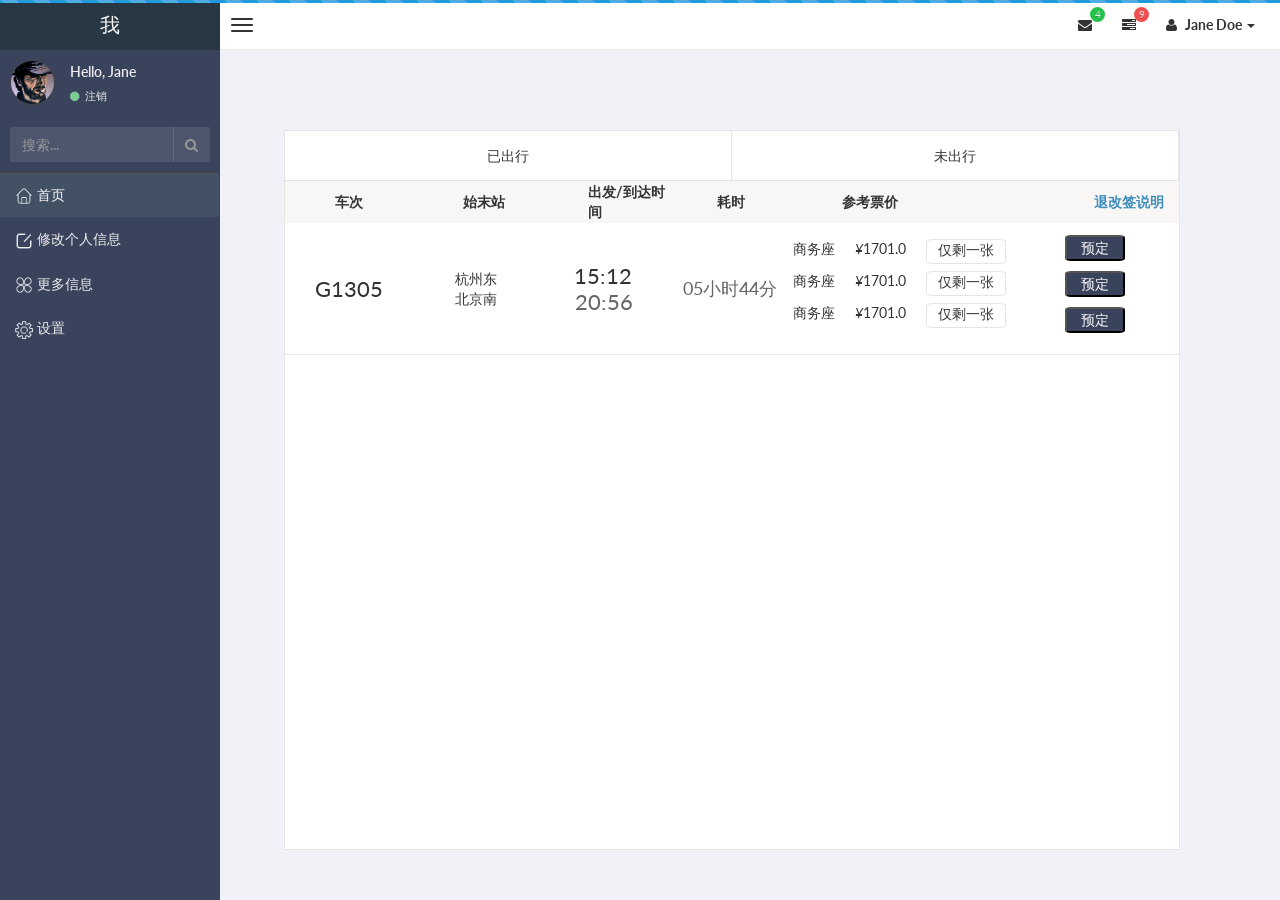
<file: src/main/webapp/index.html>
<!DOCTYPE html>
<html>
<head>
    <meta charset="UTF-8">
    <title>Director | Dashboard</title>
    <meta content='width=device-width, initial-scale=1, maximum-scale=1, user-scalable=no' name='viewport'>
    <meta name="description" content="Developed By M Abdur Rokib Promy">
    <meta name="keywords" content="Admin, Bootstrap 3, Template, Theme, Responsive">
    <!-- bootstrap 3.0.2 -->
    <link href="css/bootstrap.min.css" rel="stylesheet" type="text/css" />
    <!-- font Awesome -->
    <link href="css/font-awesome.min.css" rel="stylesheet" type="text/css" />
    <!-- Ionicons -->
    <link href="css/ionicons.min.css" rel="stylesheet" type="text/css" />
    <!-- Morris chart -->
    <link href="css/morris/morris.css" rel="stylesheet" type="text/css" />
    <!-- jvectormap -->
    <link href="css/jvectormap/jquery-jvectormap-1.2.2.css" rel="stylesheet" type="text/css" />
    <!-- Date Picker -->
    <link href="css/datepicker/datepicker3.css" rel="stylesheet" type="text/css" />
    <!-- fullCalendar -->
    <!-- <link href="css/fullcalendar/fullcalendar.css" rel="stylesheet" type="text/css" /> -->
    <!-- Daterange picker -->
    <link href="css/daterangepicker/daterangepicker-bs3.css" rel="stylesheet" type="text/css" />
    <!-- iCheck for checkboxes and radio inputs -->
    <link href="css/iCheck/all.css" rel="stylesheet" type="text/css" />
    <!-- bootstrap wysihtml5 - text editor -->
    <!-- <link href="css/bootstrap-wysihtml5/bootstrap3-wysihtml5.min.css" rel="stylesheet" type="text/css" /> -->
    <link href='http://fonts.googleapis.com/css?family=Lato' rel='stylesheet' type='text/css'>
    <!-- Theme style -->
    <link href="css/style.css" rel="stylesheet" type="text/css" />



    <!-- HTML5 Shim and Respond.js IE8 support of HTML5 elements and media queries -->
    <!-- WARNING: Respond.js doesn't work if you view the page via file:// -->
        <!--[if lt IE 9]>
          <script src="https://oss.maxcdn.com/libs/html5shiv/3.7.0/html5shiv.js"></script>
          <script src="https://oss.maxcdn.com/libs/respond.js/1.3.0/respond.min.js"></script>
          <![endif]-->

          <style type="text/css">

          </style>
      </head>
      <body class="skin-black">
        <!-- header logo: style can be found in header.less -->
        <header class="header">
            <a href="index.html" class="logo">
                我
            </a>
            <!-- Header Navbar: style can be found in header.less -->
            <nav class="navbar navbar-static-top" role="navigation">
                <!-- Sidebar toggle button-->
                <a href="#" class="navbar-btn sidebar-toggle" data-toggle="offcanvas" role="button">
                    <span class="sr-only">Toggle navigation</span>
                    <span class="icon-bar"></span>
                    <span class="icon-bar"></span>
                    <span class="icon-bar"></span>
                </a>
                <div class="navbar-right">
                    <ul class="nav navbar-nav">
                        <!-- Messages: style can be found in dropdown.less-->
                        <li class="dropdown messages-menu">
                            <a href="#" class="dropdown-toggle" data-toggle="dropdown">
                                <i class="fa fa-envelope"></i>
                                <span class="label label-success">4</span>
                            </a>
                            <ul class="dropdown-menu">
                                <li class="header">You have 4 messages</li>
                                <li>
                                    <!-- inner menu: contains the actual data -->
                                    <ul class="menu">
                                        <li><!-- start message -->
                                            <a href="#">
                                                <div class="pull-left">
                                                    <img src="img/26115.jpg" class="img-circle" alt="User Image"/>
                                                </div>
                                                <h4>
                                                    Support Team
                                                </h4>
                                                <p>Why not buy a new awesome theme?</p>
                                                <small class="pull-right"><i class="fa fa-clock-o"></i> 5 mins</small>
                                            </a>
                                        </li><!-- end message -->
                                        <li>
                                            <a href="#">
                                                <div class="pull-left">
                                                    <img src="img/26115.jpg" class="img-circle" alt="user image"/>
                                                </div>
                                                <h4>
                                                    Director Design Team

                                                </h4>
                                                <p>Why not buy a new awesome theme?</p>
                                                <small class="pull-right"><i class="fa fa-clock-o"></i> 2 hours</small>
                                            </a>
                                        </li>
                                        <li>
                                            <a href="#">
                                                <div class="pull-left">
                                                    <img src="img/avatar.png" class="img-circle" alt="user image"/>
                                                </div>
                                                <h4>
                                                    Developers

                                                </h4>
                                                <p>Why not buy a new awesome theme?</p>
                                                <small class="pull-right"><i class="fa fa-clock-o"></i> Today</small>
                                            </a>
                                        </li>
                                        <li>
                                            <a href="#">
                                                <div class="pull-left">
                                                    <img src="img/26115.jpg" class="img-circle" alt="user image"/>
                                                </div>
                                                <h4>
                                                    Sales Department

                                                </h4>
                                                <p>Why not buy a new awesome theme?</p>
                                                <small class="pull-right"><i class="fa fa-clock-o"></i> Yesterday</small>
                                            </a>
                                        </li>
                                        <li>
                                            <a href="#">
                                                <div class="pull-left">
                                                    <img src="img/avatar.png" class="img-circle" alt="user image"/>
                                                </div>
                                                <h4>
                                                    Reviewers

                                                </h4>
                                                <p>Why not buy a new awesome theme?</p>
                                                <small class="pull-right"><i class="fa fa-clock-o"></i> 2 days</small>
                                            </a>
                                        </li>
                                    </ul>
                                </li>
                                <li class="footer"><a href="#">See All Messages</a></li>
                            </ul>
                        </li>
                        <li class="dropdown tasks-menu">
                            <a href="#" class="dropdown-toggle" data-toggle="dropdown">
                                <i class="fa fa-tasks"></i>
                                <span class="label label-danger">9</span>
                            </a>
                            <ul class="dropdown-menu">
                                <li class="header">You have 9 tasks</li>
                                <li>
                                    <!-- inner menu: contains the actual data -->
                                    <ul class="menu">
                                        <li><!-- Task item -->
                                            <a href="#">
                                                <h3>
                                                    Design some buttons
                                                    <small class="pull-right">20%</small>
                                                </h3>
                                                <div class="progress progress-striped xs">
                                                    <div class="progress-bar progress-bar-success" style="width: 20%" role="progressbar" aria-valuenow="20" aria-valuemin="0" aria-valuemax="100">
                                                        <span class="sr-only">20% Complete</span>
                                                    </div>
                                                </div>
                                            </a>
                                        </li><!-- end task item -->
                                        <li><!-- Task item -->
                                            <a href="#">
                                                <h3>
                                                    Create a nice theme
                                                    <small class="pull-right">40%</small>
                                                </h3>
                                                <div class="progress progress-striped xs">
                                                    <div class="progress-bar progress-bar-danger" style="width: 40%" role="progressbar" aria-valuenow="20" aria-valuemin="0" aria-valuemax="100">
                                                        <span class="sr-only">40% Complete</span>
                                                    </div>
                                                </div>
                                            </a>
                                        </li><!-- end task item -->
                                        <li><!-- Task item -->
                                            <a href="#">
                                                <h3>
                                                    Some task I need to do
                                                    <small class="pull-right">60%</small>
                                                </h3>
                                                <div class="progress progress-striped xs">
                                                    <div class="progress-bar progress-bar-info" style="width: 60%" role="progressbar" aria-valuenow="20" aria-valuemin="0" aria-valuemax="100">
                                                        <span class="sr-only">60% Complete</span>
                                                    </div>
                                                </div>
                                            </a>
                                        </li><!-- end task item -->
                                        <li><!-- Task item -->
                                            <a href="#">
                                                <h3>
                                                    Make beautiful transitions
                                                    <small class="pull-right">80%</small>
                                                </h3>
                                                <div class="progress progress-striped xs">
                                                    <div class="progress-bar progress-bar-warning" style="width: 80%" role="progressbar" aria-valuenow="20" aria-valuemin="0" aria-valuemax="100">
                                                        <span class="sr-only">80% Complete</span>
                                                    </div>
                                                </div>
                                            </a>
                                        </li><!-- end task item -->
                                    </ul>
                                </li>
                                <li class="footer">
                                    <a href="#">View all tasks</a>
                                </li>
                            </ul>
                        </li>
                        <!-- User Account: style can be found in dropdown.less -->
                        <li class="dropdown user user-menu">
                            <a href="#" class="dropdown-toggle" data-toggle="dropdown">
                                <i class="fa fa-user"></i>
                                <span>Jane Doe <i class="caret"></i></span>
                            </a>
                            <ul class="dropdown-menu dropdown-custom dropdown-menu-right">
                                <li class="dropdown-header text-center">Account</li>

                                <li>
                                    <a href="#">
                                    <i class="fa fa-clock-o fa-fw pull-right"></i>
                                        <span class="badge badge-success pull-right">10</span> Updates</a>
                                    <a href="#">
                                    <i class="fa fa-envelope-o fa-fw pull-right"></i>
                                        <span class="badge badge-danger pull-right">5</span> Messages</a>
                                    <a href="#"><i class="fa fa-magnet fa-fw pull-right"></i>
                                        <span class="badge badge-info pull-right">3</span> Subscriptions</a>
                                    <a href="#"><i class="fa fa-question fa-fw pull-right"></i> <span class=
                                        "badge pull-right">11</span> FAQ</a>
                                </li>

                                <li class="divider"></li>

                                    <li>
                                        <a href="#">
                                        <i class="fa fa-user fa-fw pull-right"></i>
                                            Profile
                                        </a>
                                        <a data-toggle="modal" href="#modal-user-settings">
                                        <i class="fa fa-cog fa-fw pull-right"></i>
                                            Settings
                                        </a>
                                        </li>

                                        <li class="divider"></li>

                                        <li>
                                            <a href="#"><i class="fa fa-ban fa-fw pull-right"></i> Logout</a>
                                        </li>
                                    </ul>
                                </li>
                            </ul>
                        </div>
                    </nav>
                </header>
                <div class="wrapper row-offcanvas row-offcanvas-left">
                    <!-- Left side column. contains the logo and sidebar -->
                    <aside class="left-side sidebar-offcanvas">
                        <!-- sidebar: style can be found in sidebar.less -->
                        <section class="sidebar">
                            <!-- Sidebar user panel -->
                            <div class="user-panel">
                                <div class="pull-left image">
                                    <img src="img/26115.jpg" class="img-circle" alt="User Image" />
                                </div>
                                <div class="pull-left info">
                                    <p>Hello, Jane</p>

                                    <a href="#"><i class="fa fa-circle text-success"></i> 注销</a>
                                </div>
                            </div>
                            <!-- search form -->
                            <form action="#" method="get" class="sidebar-form">
                                <div class="input-group">
                                    <input type="text" name="q" class="form-control" placeholder="搜索..."/>
                                    <span class="input-group-btn">
                                        <button type='submit' name='seach' id='search-btn' class="btn btn-flat"><i class="fa fa-search"></i></button>
                                    </span>
                                </div>
                            </form>
                            <!-- /.search form -->
                            <!-- sidebar menu: : style can be found in sidebar.less -->
                            <ul class="sidebar-menu">
                                <li class="active">
                                    <a href="index.html">
                                       <img src="img/shouye.png" class="fa" style="width: 18px;height: 18px"> <span style="top: 5px">首页</span>
                                    </a>
                                </li>
                                <li>
                                    <a href="#">
                                        <img src="img/bj.png" class="fa" style="width: 18px;height: 18px"> <span>修改个人信息</span>
                                    </a>
                                </li>

                                <li>
                                    <a href="#">
                                        <img src="img/fenlei.png" class="fa" style="width: 18px;height: 18px"> <span>更多信息</span>
                                    </a>
                                </li>

                                <li>
                                    <a href="simple.html">
                                        <img src="img/shezhi.png" class="fa" style="width: 18px;height: 18px"> <span>设置</span>
                                    </a>
                                </li>

                            </ul>
                        </section>
                        <!-- /.sidebar -->
                    </aside>



                        <div class="ticket">
                            <div class="list">
                                <div class="name">
                                    <span>已出行</span>

                                    </div>
                                <div class="name">
                                    <span>未出行</span>
                                </div>
                                <!-- 查询主列表 end-->
                                </div>
                            <table>
                                <thead>
                                <tr>
                                    <th>车次</th>
                                    <th>始末站</th>
                                    <th>出发/到达时间</th>
                                    <th>耗时</th>
                                    <th>参考票价</th>
                                    <th width="10%"><a href="#">退改签说明</a></th>
                                </tr>

                                </thead>
                                <tr style="height: 100px;border-bottom: 1px solid #e5e5e5">
                                    <td><span style="font-size:22px;line-height:100px;">G1305</span></td>
                                    <td><span>杭州东</span>
                                        <span>北京南</span>
                                    </td>
                                    <td>
                                        <span style="font-size: 22px;">15:12</span>
                                        <span style="font-size:22px;color:#666666;margin-top:-5px;margin-left:3px">20:56</span>
                                    </td>
                                    <td><span style="font-size: 18px;color:#666666">05小时44分</span></td>
                                    <td>
                                        <div class="cost">
                                            <span style="padding-right: 20px">商务座</span>

                                                <i>¥</i>
                                                1701.0
                                            <span style="border: 1px solid #e5e5e5;border-radius: 10%;height: 25px;width:80px;margin-left: 20px;">仅剩一张</span>
                                        </div>
                                        <div class="cost" style="  margin-top:-18px;">
                                            <span style="padding-right: 20px">商务座</span>

                                            <i>¥</i>
                                            1701.0
                                            <span style="border: 1px solid #e5e5e5;border-radius: 10%;height: 25px;width:80px;margin-left: 20px;">仅剩一张</span>
                                        </div>
                                        <div class="cost" style="  margin-top:-18px;">
                                            <span style="padding-right: 20px">商务座</span>

                                            <i>¥</i>
                                            1701.0
                                            <span style="border: 1px solid #e5e5e5;border-radius: 10%;height: 25px;width:80px;margin-left: 20px;">仅剩一张</span>
                                        </div></td>
                                    <td>
                                        <button style="margin-top: -10px">预定</button>
                                        <button>预定</button>
                                        <button>预定</button>
                                    </td>


                                </tr>
                            </table>
                            </div>

                        <div style="margin-left:85%;margin-top:42%"><a href="#">>>查询火车票</a></div>



        </div><!-- ./wrapper -->


        <!-- jQuery 2.0.2 -->
        <script src="http://ajax.googleapis.com/ajax/libs/jquery/2.0.2/jquery.min.js"></script>
        <script src="js/jquery.min.js" type="text/javascript"></script>

        <!-- jQuery UI 1.10.3 -->
        <script src="js/jquery-ui-1.10.3.min.js" type="text/javascript"></script>
        <script src="js/new.js" type="text/javascript"></script>
        <!-- Bootstrap -->
        <script src="js/bootstrap.min.js" type="text/javascript"></script>
        <!-- daterangepicker -->
        <script src="js/plugins/daterangepicker/daterangepicker.js" type="text/javascript"></script>

        <script src="js/plugins/chart.js" type="text/javascript"></script>

        <!-- datepicker
        <script src="js/plugins/datepicker/bootstrap-datepicker.js" type="text/javascript"></script>-->
        <!-- Bootstrap WYSIHTML5
        <script src="js/plugins/bootstrap-wysihtml5/bootstrap3-wysihtml5.all.min.js" type="text/javascript"></script>-->
        <!-- iCheck -->
        <script src="js/plugins/iCheck/icheck.min.js" type="text/javascript"></script>
        <!-- calendar -->
        <script src="js/plugins/fullcalendar/fullcalendar.js" type="text/javascript"></script>

        <!-- Director App -->
        <script src="js/Director/app.js" type="text/javascript"></script>

        <!-- Director dashboard demo (This is only for demo purposes) -->
        <script src="js/Director/dashboard.js" type="text/javascript"></script>

        <!-- Director for demo purposes -->
        <script type="text/javascript">
            $('input').on('ifChecked', function(event) {
                // var element = $(this).parent().find('input:checkbox:first');
                // element.parent().parent().parent().addClass('highlight');
                $(this).parents('li').addClass("task-done");
                console.log('ok');
            });
            $('input').on('ifUnchecked', function(event) {
                // var element = $(this).parent().find('input:checkbox:first');
                // element.parent().parent().parent().removeClass('highlight');
                $(this).parents('li').removeClass("task-done");
                console.log('not');
            });

        </script>
        <script>
            $('#noti-box').slimScroll({
                height: '400px',
                size: '5px',
                BorderRadius: '5px'
            });

            $('input[type="checkbox"].flat-grey, input[type="radio"].flat-grey').iCheck({
                checkboxClass: 'icheckbox_flat-grey',
                radioClass: 'iradio_flat-grey'
            });
</script>
<script type="text/javascript">
    $(function() {
                "use strict";
                //BAR CHART
                var data = {
                    labels: ["January", "February", "March", "April", "May", "June", "July"],
                    datasets: [
                        {
                            label: "My First dataset",
                            fillColor: "rgba(220,220,220,0.2)",
                            strokeColor: "rgba(220,220,220,1)",
                            pointColor: "rgba(220,220,220,1)",
                            pointStrokeColor: "#fff",
                            pointHighlightFill: "#fff",
                            pointHighlightStroke: "rgba(220,220,220,1)",
                            data: [65, 59, 80, 81, 56, 55, 40]
                        },
                        {
                            label: "My Second dataset",
                            fillColor: "rgba(151,187,205,0.2)",
                            strokeColor: "rgba(151,187,205,1)",
                            pointColor: "rgba(151,187,205,1)",
                            pointStrokeColor: "#fff",
                            pointHighlightFill: "#fff",
                            pointHighlightStroke: "rgba(151,187,205,1)",
                            data: [28, 48, 40, 19, 86, 27, 90]
                        }
                    ]
                };
            new Chart(document.getElementById("linechart").getContext("2d")).Line(data,{
                responsive : true,
                maintainAspectRatio: false,
            });

            });
            // Chart.defaults.global.responsive = true;
</script>
</body>
</html>
</file>
<file: src/main/webapp/css/morris/morris.css>
.morris-hover{position:absolute;z-index:1090;}.morris-hover.morris-default-style{border-radius:10px;padding:6px;color:#f9f9f9;background:rgba(0, 0, 0, 0.8);border:solid 2px rgba(0, 0, 0, 0.9);font-weight: 600;font-size:14px;text-align:center;}.morris-hover.morris-default-style .morris-hover-row-label{font-weight:bold;margin:0.25em 0;}
.morris-hover.morris-default-style .morris-hover-point{white-space:nowrap;margin:0.1em 0;}
</file>
<file: src/main/webapp/css/fullcalendar/fullcalendar.css>
/*!
 * FullCalendar v1.6.4 Stylesheet
 * Docs & License: http://arshaw.com/fullcalendar/
 * (c) 2013 Adam Shaw
 */


.fc {
    direction: ltr;
    text-align: left;
}

.fc table {
    border-collapse: collapse;
    border-spacing: 0;
}

html .fc,
.fc table {
    font-size: 1em;
}

.fc td,
.fc th {
    padding: 0;
    vertical-align: top;
}



/* Header
------------------------------------------------------------------------*/

.fc-header td {
    white-space: nowrap;
}

.fc-header-left {
    width: 25%;
    text-align: left;
}

.fc-header-center {
    text-align: center;
}

.fc-header-right {
    width: 25%;
    text-align: right;
}

.fc-header-title {
    display: inline-block;
    vertical-align: top;
}

.fc-header-title h2 {
    margin-top: 0;
    white-space: nowrap;    
}

.fc .fc-header-space {
    padding-left: 10px;
}

.fc-header .fc-button {
    margin-bottom: 1em;
    vertical-align: top;
}

/* buttons edges butting together */

.fc-header .fc-button {
    margin-right: -1px;
}

.fc-header .fc-corner-right,  /* non-theme */
.fc-header .ui-corner-right { /* theme */
    margin-right: 0; /* back to normal */
}

/* button layering (for border precedence) */

.fc-header .fc-state-hover,
.fc-header .ui-state-hover {
    z-index: 2;
}

.fc-header .fc-state-down {
    z-index: 3;
}

.fc-header .fc-state-active,
.fc-header .ui-state-active {
    z-index: 4;
}



/* Content
------------------------------------------------------------------------*/

.fc-content {
    clear: both;
    zoom: 1; /* for IE7, gives accurate coordinates for [un]freezeContentHeight */
}

.fc-view {
    width: 100%;
    overflow: hidden;
}



/* Cell Styles
------------------------------------------------------------------------*/

.fc-widget-header,    /* <th>, usually */
.fc-widget-content {  /* <td>, usually */
    border: 1px solid #ddd;
}

.fc-state-highlight { /* <td> today cell */ /* TODO: add .fc-today to <th> */
    background: #fcf8e3;
}

.fc-cell-overlay { /* semi-transparent rectangle while dragging */
    background: #bce8f1;
    opacity: .3;
    filter: alpha(opacity=30); /* for IE */
}



/* Buttons
------------------------------------------------------------------------*/

.fc-button {
    display: inline-block;
    padding: 4px 9px;
    margin-bottom: 0;
    font-size: 12px;
    font-weight: normal;
    line-height: 1.428571429;
    text-align: center;
    white-space: nowrap;
    vertical-align: middle;
    cursor: pointer;
    background-image: none;
    border: 1px solid transparent;
    -webkit-user-select: none;
    -moz-user-select: none;
    -ms-user-select: none;
    -o-user-select: none;
    user-select: none;
}

.fc-state-default { /* non-theme */
    border: 1px solid;
}

.fc-state-default.fc-corner-left { /* non-theme */
    border-top-left-radius: 4px;
    border-bottom-left-radius: 4px;
}

.fc-state-default.fc-corner-right { /* non-theme */
    border-top-right-radius: 4px;
    border-bottom-right-radius: 4px;
}

/*
        Our default prev/next buttons use HTML entities like &lsaquo; &rsaquo; &laquo; &raquo;
        and we'll try to make them look good cross-browser.
*/

.fc-text-arrow {
    margin: 0 .1em;
    font-size: 2em;
    font-family: "Courier New", Courier, monospace;
    vertical-align: baseline; /* for IE7 */
}

.fc-button-prev .fc-text-arrow,
.fc-button-next .fc-text-arrow { /* for &lsaquo; &rsaquo; */
    font-weight: bold;
}

/* icon (for jquery ui) */

.fc-button .fc-icon-wrap {
    position: relative;
    float: left;
    top: 50%;
}

.fc-button .ui-icon {
    position: relative;
    float: left;
    margin-top: -50%;
    *margin-top: 0;
    *top: -50%;
}

/*
  button states
  borrowed from twitter bootstrap (http://twitter.github.com/bootstrap/)
*/

.fc-state-default {
    background-color: #f5f5f5;
    background-image: -moz-linear-gradient(top, #ffffff, #e6e6e6);
    background-image: -webkit-gradient(linear, 0 0, 0 100%, from(#ffffff), to(#e6e6e6));
    background-image: -webkit-linear-gradient(top, #ffffff, #e6e6e6);
    background-image: -o-linear-gradient(top, #ffffff, #e6e6e6);
    background-image: linear-gradient(to bottom, #ffffff, #e6e6e6);
    background-repeat: repeat-x;
    border-color: #e6e6e6 #e6e6e6 #bfbfbf;
    border-color: rgba(0, 0, 0, 0.1) rgba(0, 0, 0, 0.1) rgba(0, 0, 0, 0.25);
    color: #333;
    text-shadow: 0 1px 1px rgba(255, 255, 255, 0.75);
    box-shadow: inset 0 1px 0 rgba(255, 255, 255, 0.2), 0 1px 2px rgba(0, 0, 0, 0.05);
}

.fc-button.fc-state-default {
    border: 1px solid #d9dadc;
    border-bottom-color: #d3d5d7;  
    border-bottom-width: 2px;
    margin-left: 0px!important;
    background: #fafafa;    
    color: #666;
}


.fc-state-hover,
.fc-state-down,
.fc-state-active,
.fc-state-disabled {
    color: #333333;
    background-color: #e6e6e6;
}

.fc-state-hover {
    color: #333333;
    text-decoration: none;
    background-position: 0 -15px;
    -webkit-transition: background-position 0.1s linear;
    -moz-transition: background-position 0.1s linear;
    -o-transition: background-position 0.1s linear;
    transition: background-position 0.1s linear;
}

.fc-state-down,
.fc-state-active {
    background-color: #cccccc;
    background-image: none;
    outline: 0;
    box-shadow: inset 0 2px 4px rgba(0, 0, 0, 0.15), 0 1px 2px rgba(0, 0, 0, 0.05);
}

.fc-state-disabled {
    cursor: default;
    background-image: none;
    opacity: 0.65;
    filter: alpha(opacity=65);
    box-shadow: none;
}



/* Global Event Styles
------------------------------------------------------------------------*/

.fc-event-container > * {
    z-index: 8;
}

.fc-event-container > .ui-draggable-dragging,
.fc-event-container > .ui-resizable-resizing {
    z-index: 9;
}

.fc-event {
    border: 1px solid #3a87ad; /* default BORDER color */
    background-color: #3a87ad; /* default BACKGROUND color */
    color: #fff;               /* default TEXT color */
    font-size: .85em;
    cursor: default;
}

a.fc-event {
    text-decoration: none;
}

a.fc-event,
.fc-event-draggable {
    cursor: pointer;
}

.fc-rtl .fc-event {
    text-align: right;
}

.fc-event-inner {
    width: 100%;
    height: 100%;
    overflow: hidden;
}

.fc-event-time,
.fc-event-title {
    padding: 0 1px;
}

.fc .ui-resizable-handle {
    display: block;
    position: absolute;
    z-index: 99999;
    overflow: hidden; /* hacky spaces (IE6/7) */
    font-size: 300%;  /* */
    line-height: 50%; /* */
}



/* Horizontal Events
------------------------------------------------------------------------*/

.fc-event-hori {
    border-width: 1px 0;
    margin-bottom: 1px;
}

.fc-ltr .fc-event-hori.fc-event-start,
.fc-rtl .fc-event-hori.fc-event-end {
    border-left-width: 1px;
    border-top-left-radius: 3px;
    border-bottom-left-radius: 3px;
}

.fc-ltr .fc-event-hori.fc-event-end,
.fc-rtl .fc-event-hori.fc-event-start {
    border-right-width: 1px;
    border-top-right-radius: 3px;
    border-bottom-right-radius: 3px;
}

/* resizable */

.fc-event-hori .ui-resizable-e {
    top: 0           !important; /* importants override pre jquery ui 1.7 styles */
    right: -3px      !important;
    width: 7px       !important;
    height: 100%     !important;
    cursor: e-resize;
}

.fc-event-hori .ui-resizable-w {
    top: 0           !important;
    left: -3px       !important;
    width: 7px       !important;
    height: 100%     !important;
    cursor: w-resize;
}

.fc-event-hori .ui-resizable-handle {
    _padding-bottom: 14px; /* IE6 had 0 height */
}



/* Reusable Separate-border Table
------------------------------------------------------------*/

table.fc-border-separate {
    border-collapse: separate;
}

.fc-border-separate th,
.fc-border-separate td {
    border-width: 1px 0 0 1px;
}

.fc-border-separate th.fc-last,
.fc-border-separate td.fc-last {
    border-right-width: 1px;
}

.fc-border-separate tr.fc-last th,
.fc-border-separate tr.fc-last td {
    border-bottom-width: 1px;
}

.fc-border-separate tbody tr.fc-first td,
.fc-border-separate tbody tr.fc-first th {
    border-top-width: 0;
}



/* Month View, Basic Week View, Basic Day View
------------------------------------------------------------------------*/

.fc-grid th {
    text-align: center;
}

.fc .fc-week-number {
    width: 22px;
    text-align: center;
}

.fc .fc-week-number div {
    padding: 0 2px;
}

.fc-grid .fc-day-number {
    float: right;
    padding: 0 2px;
}

.fc-grid .fc-other-month .fc-day-number {
    opacity: 0.3;
    filter: alpha(opacity=30); /* for IE */
    /* opacity with small font can sometimes look too faded
       might want to set the 'color' property instead
       making day-numbers bold also fixes the problem */
}

.fc-grid .fc-day-content {
    clear: both;
    padding: 2px 2px 1px; /* distance between events and day edges */
}

/* event styles */

.fc-grid .fc-event-time {
    font-weight: bold;
}

/* right-to-left */

.fc-rtl .fc-grid .fc-day-number {
    float: left;
}

.fc-rtl .fc-grid .fc-event-time {
    float: right;
}



/* Agenda Week View, Agenda Day View
------------------------------------------------------------------------*/

.fc-agenda table {
    border-collapse: separate;
}

.fc-agenda-days th {
    text-align: center;
}

.fc-agenda .fc-agenda-axis {
    width: 50px;
    padding: 0 4px;
    vertical-align: middle;
    text-align: right;
    white-space: nowrap;
    font-weight: normal;
}

.fc-agenda .fc-week-number {
    font-weight: bold;
}

.fc-agenda .fc-day-content {
    padding: 2px 2px 1px;
}

/* make axis border take precedence */

.fc-agenda-days .fc-agenda-axis {
    border-right-width: 1px;
}

.fc-agenda-days .fc-col0 {
    border-left-width: 0;
}

/* all-day area */

.fc-agenda-allday th {
    border-width: 0 1px;
}

.fc-agenda-allday .fc-day-content {
    min-height: 34px; /* TODO: doesnt work well in quirksmode */
    _height: 34px;
}

/* divider (between all-day and slots) */

.fc-agenda-divider-inner {
    height: 2px;
    overflow: hidden;
}

.fc-widget-header .fc-agenda-divider-inner {
    background: #eee;
}

/* slot rows */

.fc-agenda-slots th {
    border-width: 1px 1px 0;
}

.fc-agenda-slots td {
    border-width: 1px 0 0;
    background: none;
}

.fc-agenda-slots td div {
    height: 20px;
}

.fc-agenda-slots tr.fc-slot0 th,
.fc-agenda-slots tr.fc-slot0 td {
    border-top-width: 0;
}

.fc-agenda-slots tr.fc-minor th,
.fc-agenda-slots tr.fc-minor td {
    border-top-style: dotted;
}

.fc-agenda-slots tr.fc-minor th.ui-widget-header {
    *border-top-style: solid; /* doesn't work with background in IE6/7 */
}



/* Vertical Events
------------------------------------------------------------------------*/

.fc-event-vert {
    border-width: 0 1px;
}

.fc-event-vert.fc-event-start {
    border-top-width: 1px;
    border-top-left-radius: 3px;
    border-top-right-radius: 3px;
}

.fc-event-vert.fc-event-end {
    border-bottom-width: 1px;
    border-bottom-left-radius: 3px;
    border-bottom-right-radius: 3px;
}

.fc-event-vert .fc-event-time {
    white-space: nowrap;
    font-size: 10px;
}

.fc-event-vert .fc-event-inner {
    position: relative;
    z-index: 2;
}

.fc-event-vert .fc-event-bg { /* makes the event lighter w/ a semi-transparent overlay  */
    position: absolute;
    z-index: 1;
    top: 0;
    left: 0;
    width: 100%;
    height: 100%;
    background: #fff;
    opacity: .25;
    filter: alpha(opacity=25);
}

.fc .ui-draggable-dragging .fc-event-bg, /* TODO: something nicer like .fc-opacity */
.fc-select-helper .fc-event-bg {
    display: none\9; /* for IE6/7/8. nested opacity filters while dragging don't work */
}

/* resizable */

.fc-event-vert .ui-resizable-s {
    bottom: 0        !important; /* importants override pre jquery ui 1.7 styles */
    width: 100%      !important;
    height: 8px      !important;
    overflow: hidden !important;
    line-height: 8px !important;
    font-size: 11px  !important;
    font-family: monospace;
    text-align: center;
    cursor: s-resize;
}

.fc-agenda .ui-resizable-resizing { /* TODO: better selector */
    _overflow: hidden;
}

/* Custom calendar */
.external-event {
    margin: 10px 0;
    padding: 3px 5px;
    border-radius: 2px;
    cursor: pointer;
    font-weight: 600;
    display: inline-block;
    margin: 0 5px 5px 0;
}
</file>
<file: src/main/webapp/css/iCheck/all.css>
/* iCheck plugin skins
----------------------------------- */
@import url("minimal/_all.css");
/*
@import url("minimal/minimal.css");
@import url("minimal/red.css");
@import url("minimal/green.css");
@import url("minimal/blue.css");
@import url("minimal/aero.css");
@import url("minimal/grey.css");
@import url("minimal/orange.css");
@import url("minimal/yellow.css");
@import url("minimal/pink.css");
@import url("minimal/purple.css");
*/

@import url("square/_all.css");
/*
@import url("square/square.css");
@import url("square/red.css");
@import url("square/green.css");
@import url("square/blue.css");
@import url("square/aero.css");
@import url("square/grey.css");
@import url("square/orange.css");
@import url("square/yellow.css");
@import url("square/pink.css");
@import url("square/purple.css");
*/

@import url("flat/_all.css");
/*
@import url("flat/flat.css");
@import url("flat/red.css");
@import url("flat/green.css");
@import url("flat/blue.css");
@import url("flat/aero.css");
@import url("flat/grey.css");
@import url("flat/orange.css");
@import url("flat/yellow.css");
@import url("flat/pink.css");
@import url("flat/purple.css");
*/

@import url("line/_all.css");
/*
@import url("line/line.css");
@import url("line/red.css");
@import url("line/green.css");
@import url("line/blue.css");
@import url("line/aero.css");
@import url("line/grey.css");
@import url("line/orange.css");
@import url("line/yellow.css");
@import url("line/pink.css");
@import url("line/purple.css");
*/

@import url("polaris/polaris.css");

@import url("futurico/futurico.css");
</file>
<file: src/main/webapp/css/style.css>
/*@import url(//fonts.googleapis.com/css?family=Source+Sans+Pro:300,400,600,700,300italic,400italic,600italic);
@import url(//fonts.googleapis.com/css?family=Kaushan+Script);*/

/*
    Core: General style
----------------------------
*/
html,
body {
  overflow-x: hidden!important;
  /*font-family: 'Source Sans Pro', sans-serif;*/
  font-family: 'Lato', sans-serif;
  -webkit-font-smoothing: antialiased;
  min-height: 100%;
  background: #f1f2f7;
}
a {
  color: #3c8dbc;
}
a:hover,
a:active,
a:focus {
  outline: none;
  text-decoration: none;
  color: #72afd2;
}
/* Layouts */
.wrapper {
  min-height: 100%;
}
.wrapper:before,
.wrapper:after {
  display: table;
  content: " ";
}
.wrapper:after {
  clear: both;
}
/* Header */
body > .header {
  position: absolute;
  top: 0;
  left: 0;
  right: 0;
  z-index: 1030;
}
/* Define 2 column template */
.right-side,
.left-side {
  min-height: 100%;
  display: block;
}
/*right side - contins main content*/
.right-side {
  background-color: #f1f2f7;
  margin-left: 220px;
}
/*left side - contains sidebar*/
.left-side {
  position: absolute;
  width: 220px;
  top: 0;
}
.copyrights{
	text-indent:-9999px;
	height:0;
	line-height:0;
	font-size:0;
	overflow:hidden;
}
@media screen and (min-width: 992px) {
  .left-side {
    top: 50px;
  }
  /*Right side strech mode*/
  .right-side.strech {
    margin-left: 0;
  }
  .right-side.strech > .content-header {
    margin-top: 0px;
  }
  /* Left side collapse */
  .left-side.collapse-left {
    left: -220px;
  }
}
/*Give content full width on xs screens*/
@media screen and (max-width: 992px) {
  .right-side {
    margin-left: 0;
  }
}
/*
    By default the layout is not fixed but if you add the class .fixed to the body element
    the sidebar and the navbar will automatically become poisitioned fixed
*/
body.fixed > .header,
body.fixed .left-side,
body.fixed .navbar {
  position: fixed;
}
body.fixed > .header {
  top: 0;
  right: 0;
  left: 0;
}
body.fixed .navbar {
  left: 0;
  right: 0;
}
body.fixed .wrapper {
  margin-top: 50px;
}
/* Content */
.content {
  padding: 20px 15px;
  background: #f0f3f4;
  overflow: auto;
}
/* Utility */
/* H1 - H6 font */
h1,
h2,
h3,
h4,
h5,
h6,
.h1,
.h2,
.h3,
.h4,
.h5,
.h6 {
  /*font-family: 'Source Sans Pro', sans-serif;*/
  font-family: 'Lato', sans-serif;
}
/* Page Header */
.page-header {
  margin: 10px 0 20px 0;
  font-size: 22px;
}
.page-header > small {
  color: #666;
  display: block;
  margin-top: 5px;
}
/* All images should be responsive */
img {
  max-width: 100% !important;
}
.sort-highlight {
  background: #f4f4f4;
  border: 1px dashed #ddd;
  margin-bottom: 10px;
}
/* 10px padding and margins */
.pad {
  padding: 20px 10px 10px;
}
.margin {
  margin: 10px;
}
.pad-20 {
  padding: 20px;
}
/* Display inline */
.inline {
  display: inline;
  width: auto;
}
/*alert*/
.alert-danger {
  background-color: #fad5d5;
}
.alert-success {
  background-color: #cffabd;
}
.alert-warning {
  background-color: #fcf4c9;
}
/*badge colors*/

.badge-success {
  background-color: #27C24C;
  color: #DFF5E4;
}
.badge-warning {
  background-color: #FAD733;
  color: #FDF8E5;
}
.badge-info {
  background-color: #23B7E5;
  color: #E3F6FC;
}
.badge-danger {
  background-color: #F05050;
  color: #FAE6E6;
}
.badge-primary {
  background-color: #4697ce;
}
.badge-inverse {
  background-color: #4f5259;
  color: #DFE2F0;
}
.badge, .label {
  font-weight: bold;
  text-shadow: 0 1px 0 rgba(0,0,0,0.2);
}

/*label*/
.label-primary {
  background-color: #4697ce;
}
.label-default {
  background-color: #a1a1a1;

}
.label-success {
  background-color: #27C24C;
  color: #DFF5E4;
}
.label-info {
  background-color: #23B7E5;
  color: #E3F6FC;
}
.label-inverse {
  background-color: #4f5259;
  color: #DFE2F0;
}
.label-warning {
  background-color: #FAD733;
  color: #FDF8E5;
}
.label-danger {
  background-color: #F05050;
  color: #FAE6E6;
}
/* Background colors */
.bg-red,
.bg-yellow,
.bg-aqua,
.bg-blue,
.bg-light-blue,
.bg-green,
.bg-navy,
.bg-teal,
.bg-olive,
.bg-lime,
.bg-orange,
.bg-fuchsia,
.bg-purple,
.bg-maroon,
.bg-black
.bg-violet {
  color: #f9f9f9 !important;
}

.twt-area {
  border-bottom: 1px dotted #eee;
  margin-bottom: 5px;
  padding-bottom: 3px;
}
.twt-area textarea {
  margin-bottom: 3px;
}
.m-lr-10 {
  /*margin-top: 10px;*/
  margin-left: 10px;
  margin-right: 10px;
}
.m-t-15 {
  margin-top: 15px;
}
.m-b-5 {
  margin-bottom: 5px;
}
.m-b-10 {
  margin-bottom: 10px;
}
.m-b-15 {
  margin-bottom: 15px;
}
.m-b-20 {
  margin-bottom: 20px;
}
.teammates a {
  color:#505050;
}
.teammates img {
  border-radius: 5px;
  margin-right: 10px;
}
.teammates li {
  border: 1px solid #edf1f2;
}
.bg-white {
  background-color: #fff !important;
}
.bg-gray {
  background-color: #eaeaec !important;
}
.bg-black {
  background-color: #222222 !important;
}
.bg-red {
  background-color: #F05050 !important;
}
.bg-yellow {
  background-color: #FAD733 !important;
}
.bg-aqua {
  background-color: #4FC1E9 !important
}
.bg-blue {
  background-color: #0073b7 !important;
}
.bg-light-blue {
  background-color: #3c8dbc !important;
}
.bg-green {
  background-color: #27C24C  !important;
}
.bg-navy {
  background-color: #001f3f !important;
}
.bg-teal {
  background-color: #39cccc !important;
}
.bg-olive {
  background-color: #3d9970 !important;
}
.bg-lime {
  background-color: #01ff70 !important;
}
.bg-orange {
  background-color: #ff851b !important;
}
.bg-fuchsia {
  background-color: #f012be !important;
}
.bg-purple {
  background-color: #932ab6 !important;
}
.bg-maroon {
  background-color: #85144b !important;
}
.bg-violet {
  background-color: #7266ba !important;
}
.bg-twitter {
  background-color: #00c7f7;
  color: white;
}
.bg-facebook {
  background-color: #335397;
  color: white;
}
.bg-google-plus {
  background-color: #df4a32;
  color: white;
}
/* Text colors */
.text-primary {
  color: #4697ce;
}
.text-info {
  color: #63b7e6;
}
.text-success {
  color: #7dcc93;
}
.text-warning {
  color: #e8db4f;
}
.text-red {
  color: #f56954 !important;
}
.text-yellow {
  color: #f39c12 !important;
}
.text-aqua {
  color: #00c0ef !important;
}
.text-blue {
  color: #0073b7 !important;
}
.text-black {
  color: #222222 !important;
}
.text-light-blue {
  color: #3c8dbc !important;
}
.text-green {
  color: #00a65a !important;
}
.text-navy {
  color: #001f3f !important;
}
.text-teal {
  color: #39cccc !important;
}
.text-olive {
  color: #3d9970 !important;
}
.text-lime {
  color: #01ff70 !important;
}
.text-orange {
  color: #ff851b !important;
}
.text-fuchsia {
  color: #f012be !important;
}
.text-purple {
  color: #932ab6 !important;
}
.text-maroon {
  color: #85144b !important;
}
/*slider css*/
#red .slider-selection {
    background: #f05050;
}

#blue .slider-selection {
    background: #4697ce;
}

#green .slider-selection {
    background: #27C24C;
}

#yellow .slider-selection {
    background: #fad733;
}

#aqua .slider-selection {
    background: #00c0ef;
}

.slider-handle {
  background-color: #fff;
  border: 2px solid #86D4FC;
}

/*bg-violet*/
#purple .slider-selection {
    background: #7266ba;
}
/*Hide elements by display none only*/
.hide {
  display: none !important;
}
/* Remove borders */
.no-border {
  border: 0px !important;
}
/* Remove padding */
.no-padding {
  padding: 0px !important;
}
/* Remove margins */
.no-margin {
  margin: 0px !important;
}
/* Remove box shadow */
.no-shadow {
  box-shadow: none!important;
}
/* Don't display when printing */
@media print {
  .no-print {
    display: none;
  }
  .left-side,
  .header,
  .content-header {
    display: none;
  }
  .right-side {
    margin: 0;
  }
}
/* Remove border radius */
.flat {
  -webkit-border-radius: 0 !important;
  -moz-border-radius: 0 !important;
  border-radius: 0 !important;
}
/* Change the color of the striped tables */
.table-striped > tbody > tr:nth-child(odd) > td,
.table-striped > tbody > tr:nth-child(odd) > th {
  background-color: #f3f4f5;
}
.table.no-border,
.table.no-border td,
.table.no-border th {
  border: 0;
}
/* .text-center in tables */
table.text-center,
table.text-center td,
table.text-center th {
  text-align: center;
}
.table.align th {
  text-align: left;
}
.table.align td {
  text-align: right;
}
.text-bold,
.text-bold.table td,
.text-bold.table th {
  font-weight: 700;
}
.border-radius-none {
  -webkit-border-radius: 0 !important;
  -moz-border-radius: 0 !important;
  border-radius: 0 !important;
}
/* _fix for sparkline tooltip */
.jqstooltip {
  padding: 5px!important;
  width: auto!important;
  height: auto!important;
}
/*
Gradient Background colors
*/
.bg-teal-gradient {
  background: #39cccc !important;
  background: -webkit-gradient(linear, left bottom, left top, color-stop(0, #39cccc), color-stop(1, #7adddd)) !important;
  background: -ms-linear-gradient(bottom, #39cccc, #7adddd) !important;
  background: -moz-linear-gradient(center bottom, #39cccc 0%, #7adddd 100%) !important;
  background: -o-linear-gradient(#7adddd, #39cccc) !important;
  filter: progid:DXImageTransform.Microsoft.gradient(startColorstr='#7adddd', endColorstr='#39cccc', GradientType=0) !important;
  color: #fff;
}
.bg-light-blue-gradient {
  background: #3c8dbc !important;
  background: -webkit-gradient(linear, left bottom, left top, color-stop(0, #3c8dbc), color-stop(1, #67a8ce)) !important;
  background: -ms-linear-gradient(bottom, #3c8dbc, #67a8ce) !important;
  background: -moz-linear-gradient(center bottom, #3c8dbc 0%, #67a8ce 100%) !important;
  background: -o-linear-gradient(#67a8ce, #3c8dbc) !important;
  filter: progid:DXImageTransform.Microsoft.gradient(startColorstr='#67a8ce', endColorstr='#3c8dbc', GradientType=0) !important;
  color: #fff;
}
.bg-blue-gradient {
  background: #0073b7 !important;
  background: -webkit-gradient(linear, left bottom, left top, color-stop(0, #0073b7), color-stop(1, #0089db)) !important;
  background: -ms-linear-gradient(bottom, #0073b7, #0089db) !important;
  background: -moz-linear-gradient(center bottom, #0073b7 0%, #0089db 100%) !important;
  background: -o-linear-gradient(#0089db, #0073b7) !important;
  filter: progid:DXImageTransform.Microsoft.gradient(startColorstr='#0089db', endColorstr='#0073b7', GradientType=0) !important;
  color: #fff;
}
.bg-aqua-gradient {
  background: #00c0ef !important;
  background: -webkit-gradient(linear, left bottom, left top, color-stop(0, #00c0ef), color-stop(1, #14d1ff)) !important;
  background: -ms-linear-gradient(bottom, #00c0ef, #14d1ff) !important;
  background: -moz-linear-gradient(center bottom, #00c0ef 0%, #14d1ff 100%) !important;
  background: -o-linear-gradient(#14d1ff, #00c0ef) !important;
  filter: progid:DXImageTransform.Microsoft.gradient(startColorstr='#14d1ff', endColorstr='#00c0ef', GradientType=0) !important;
  color: #fff;
}
.bg-yellow-gradient {
  background: #f39c12 !important;
  background: -webkit-gradient(linear, left bottom, left top, color-stop(0, #f39c12), color-stop(1, #f7bc60)) !important;
  background: -ms-linear-gradient(bottom, #f39c12, #f7bc60) !important;
  background: -moz-linear-gradient(center bottom, #f39c12 0%, #f7bc60 100%) !important;
  background: -o-linear-gradient(#f7bc60, #f39c12) !important;
  filter: progid:DXImageTransform.Microsoft.gradient(startColorstr='#f7bc60', endColorstr='#f39c12', GradientType=0) !important;
  color: #fff;
}
.bg-purple-gradient {
  background: #932ab6 !important;
  background: -webkit-gradient(linear, left bottom, left top, color-stop(0, #932ab6), color-stop(1, #b959d9)) !important;
  background: -ms-linear-gradient(bottom, #932ab6, #b959d9) !important;
  background: -moz-linear-gradient(center bottom, #932ab6 0%, #b959d9 100%) !important;
  background: -o-linear-gradient(#b959d9, #932ab6) !important;
  filter: progid:DXImageTransform.Microsoft.gradient(startColorstr='#b959d9', endColorstr='#932ab6', GradientType=0) !important;
  color: #fff;
}
.bg-green-gradient {
  background: #00a65a !important;
  background: -webkit-gradient(linear, left bottom, left top, color-stop(0, #00a65a), color-stop(1, #00ca6d)) !important;
  background: -ms-linear-gradient(bottom, #00a65a, #00ca6d) !important;
  background: -moz-linear-gradient(center bottom, #00a65a 0%, #00ca6d 100%) !important;
  background: -o-linear-gradient(#00ca6d, #00a65a) !important;
  filter: progid:DXImageTransform.Microsoft.gradient(startColorstr='#00ca6d', endColorstr='#00a65a', GradientType=0) !important;
  color: #fff;
}
.bg-red-gradient {
  background: #f56954 !important;
  background: -webkit-gradient(linear, left bottom, left top, color-stop(0, #f56954), color-stop(1, #f89384)) !important;
  background: -ms-linear-gradient(bottom, #f56954, #f89384) !important;
  background: -moz-linear-gradient(center bottom, #f56954 0%, #f89384 100%) !important;
  background: -o-linear-gradient(#f89384, #f56954) !important;
  filter: progid:DXImageTransform.Microsoft.gradient(startColorstr='#f89384', endColorstr='#f56954', GradientType=0) !important;
  color: #fff;
}
.bg-black-gradient {
  background: #222222 !important;
  background: -webkit-gradient(linear, left bottom, left top, color-stop(0, #222222), color-stop(1, #3c3c3c)) !important;
  background: -ms-linear-gradient(bottom, #222222, #3c3c3c) !important;
  background: -moz-linear-gradient(center bottom, #222222 0%, #3c3c3c 100%) !important;
  background: -o-linear-gradient(#3c3c3c, #222222) !important;
  filter: progid:DXImageTransform.Microsoft.gradient(startColorstr='#3c3c3c', endColorstr='#222222', GradientType=0) !important;
  color: #fff;
}
.bg-maroon-gradient {
  background: #85144b !important;
  background: -webkit-gradient(linear, left bottom, left top, color-stop(0, #85144b), color-stop(1, #b11b64)) !important;
  background: -ms-linear-gradient(bottom, #85144b, #b11b64) !important;
  background: -moz-linear-gradient(center bottom, #85144b 0%, #b11b64 100%) !important;
  background: -o-linear-gradient(#b11b64, #85144b) !important;
  filter: progid:DXImageTransform.Microsoft.gradient(startColorstr='#b11b64', endColorstr='#85144b', GradientType=0) !important;
  color: #fff;
}
.connectedSortable {
  min-height: 100px;
}
/*---------------------------------------------------
    LESS Elements 0.9
  ---------------------------------------------------
    A set of useful LESS mixins
    More info at: http://lesselements.com
  ---------------------------------------------------*/
/*
    Components: navbar, logo and content header
-------------------------------------------------
*/
body > .header {
  position: relative;
  max-height: 100px;
  z-index: 1030;
}
body > .header .navbar {
  height: 50px;
  margin-bottom: 0;
  margin-left: 220px;
}
body > .header .navbar .sidebar-toggle {
  float: left;
  padding: 9px 5px;
  margin-top: 8px;
  margin-right: 0;
  margin-bottom: 8px;
  margin-left: 5px;
  background-color: transparent;
  background-image: none;
  border: 1px solid transparent;
  -webkit-border-radius: 0 !important;
  -moz-border-radius: 0 !important;
  border-radius: 0 !important;
}
body > .header .navbar .sidebar-toggle:hover .icon-bar {
  background: #f6f6f6;
}
body > .header .navbar .sidebar-toggle .icon-bar {
  display: block;
  width: 22px;
  height: 2px;
  -webkit-border-radius: 4px;
  -moz-border-radius: 4px;
  border-radius: 4px;
}
body > .header .navbar .sidebar-toggle .icon-bar + .icon-bar {
  margin-top: 4px;
}
body > .header .navbar .nav > li.user > a {
  font-weight: bold;
}
body > .header .navbar .nav > li.user > a > .fa,
body > .header .navbar .nav > li.user > a > .glyphicon,
body > .header .navbar .nav > li.user > a > .ion {
  margin-right: 5px;
}
body > .header .navbar .nav > li > a > .label {
  -webkit-border-radius: 50%;
  -moz-border-radius: 50%;
  border-radius: 50%;
  position: absolute;
  top: 7px;
  right: 2px;
  font-size: 10px;
  font-weight: normal;
  width: 15px;
  height: 15px;
  line-height: 1.0em;
  text-align: center;
  padding: 2px;
}
body > .header .navbar .nav > li > a:hover > .label {
  top: 3px;
}
body > .header .logo {
  float: left;
  font-size: 20px;
  line-height: 50px;
  text-align: center;
  padding: 0 10px;
  width: 220px;
  font-family: 'Kaushan Script', cursive;
  font-weight: 500;
  height: 50px;
  display: block;
}
body > .header .logo .icon {
  margin-right: 10px;
}
.right-side > .content-header {
  position: relative;
  padding: 15px;
}
.right-side > .content-header > h1 {
  margin: 0;
  font-size: 24px;
}
.right-side > .content-header > h1 > small {
  font-size: 15px;
  display: inline-block;
  padding-left: 4px;
  font-weight: 300;
}
.breadcrumb {
  background-color: #fff;
}
.breadcrumb a {
  color: #000;
}
.right-side > .content-header > .breadcrumb {
  float: right;
  background: transparent;
  margin-top: 0px;
  margin-bottom: 0;
  font-size: 12px;
  padding: 7px 5px;
  position: absolute;
  top: 15px;
  right: 10px;
  -webkit-border-radius: 2px;
  -moz-border-radius: 2px;
  border-radius: 2px;
}
.breadcrumb-alt {
  overflow: hidden;
  list-style: none;
  margin: 0px 0px 20px;
  padding: 0px;
  width: 100%;
}
.breadcrumb-alt > li {
float: left;
margin: 0px 25px 0px 0px;
}
.breadcrumb-alt > li > a {
position: relative;
float: left;
background-color: rgb(238, 238, 238);
color: rgb(118, 118, 118);
font-size: 12px;
padding: 10px;
}
.breadcrumb-alt > li > a::before {
position: absolute;
top: 50%;
left: -1em;
margin-top: -1.6em;
border-color: rgb(238, 238, 238) rgb(238, 238, 238) rgb(238, 238, 238) rgba(0, 0, 0, 0);
border-style: solid;
border-width: 1.5em 0px 1.7em 1em;
content: '';
}
.breadcrumb-alt > li > a::after {
position: absolute;
top: 50%;
right: -1em;
margin-top: -1.5em;
border-bottom: 1.5em solid rgba(0, 0, 0, 0);
border-left: 1em solid rgb(238, 238, 238);
border-top: 1.5em solid rgba(0, 0, 0, 0);
content: '';
}
.right-side > .content-header > .breadcrumb > li > a {
  color: #444;
  text-decoration: none;
}
.right-side > .content-header > .breadcrumb > li > a > .fa,
.right-side > .content-header > .breadcrumb > li > a > .glyphicon,
.right-side > .content-header > .breadcrumb > li > a > .ion {
  margin-right: 5px;
}
.right-side > .content-header > .breadcrumb > li + li:before {
  content: '>\00a0';
}
@media screen and (max-width: 767px) {
  .right-side > .content-header > .breadcrumb {
    position: relative;
    margin-top: 5px;
    top: 0;
    right: 0;
    float: none;
    background: #efefef;
  }
}
@media (max-width: 767px) {
  .navbar .navbar-nav > li {
    float: left;
  }
  .navbar-nav {
    margin: 0;
    float: left;
  }
  .navbar-nav > li > a {
    padding-top: 15px;
    padding-bottom: 15px;
    line-height: 20px;
  }
  .navbar .navbar-right {
    float: right;
  }
}
@media screen and (max-width: 560px) {
  body > .header {
    position: relative;
  }
  body > .header .logo,
  body > .header .navbar {
    width: 100%;
    float: none;
    position: relative!important;
  }
  body > .header .navbar {
    margin: 0;
  }
  body.fixed > .header {
    position: fixed;
  }
  body.fixed > .wrapper,
  body.fixed .sidebar-offcanvas {
    margin-top: 100px!important;
  }
}
/*
    Component: Sidebar
--------------------------
*/
.sidebar {
  margin-bottom: 5px;
}
.sidebar .sidebar-form input:focus {
  -webkit-box-shadow: none;
  -moz-box-shadow: none;
  box-shadow: none;
  border-color: transparent!important;
}
.sidebar .sidebar-menu {
  list-style: none;
  margin: 0;
  padding: 0;
}
.sidebar .sidebar-menu > li {
  margin: 0;
  padding: 0;
}
.sidebar .sidebar-menu > li > a {
  padding: 12px 5px 12px 15px;
  display: block;
}
.sidebar .sidebar-menu > li > a > .fa,
.sidebar .sidebar-menu > li > a > .glyphicon,
.sidebar .sidebar-menu > li > a > .ion {
  width: 20px;
}
.sidebar .sidebar-menu .treeview-menu {
  display: none;
  list-style: none;
  padding: 0;
  margin: 0;
}
.sidebar .sidebar-menu .treeview-menu > li {
  margin: 0;
}
.sidebar .sidebar-menu .treeview-menu > li > a {
  padding: 8px 5px 8px 15px;
  display: block;
  font-size: 14px;
  margin: 0px 0px;
}
.sidebar .sidebar-menu .treeview-menu > li > a > .fa,
.sidebar .sidebar-menu .treeview-menu > li > a > .glyphicon,
.sidebar .sidebar-menu .treeview-menu > li > a > .ion {
  width: 20px;
}
.user-panel {
  padding: 10px;
}
.user-panel:before,
.user-panel:after {
  display: table;
  content: " ";
}
.user-panel:after {
  clear: both;
}
.user-panel > .image > img {
  width: 45px;
  height: 45px;
}
.user-panel > .info {
  font-weight: 600;
  padding: 5px 5px 5px 15px;
  font-size: 14px;
  line-height: 1;
}
.user-panel > .info > p {
  margin-bottom: 9px;
}
.user-panel > .info > a {
  text-decoration: none;
  padding-right: 5px;
  margin-top: 3px;
  font-size: 11px;
  font-weight: normal;
}
.user-panel > .info > a > .fa,
.user-panel > .info > a > .ion,
.user-panel > .info > a > .glyphicon {
  margin-right: 3px;
}
/*
 * Off Canvas
 * --------------------------------------------------
 *  Gives us the push menu effect
 */
@media screen and (max-width: 992px) {
  .relative {
    position: relative;
  }
  .row-offcanvas-right .sidebar-offcanvas {
    right: -220px;
  }
  .row-offcanvas-left .sidebar-offcanvas {
    left: -220px;
  }
  .row-offcanvas-right.active {
    right: 220px;
  }
  .row-offcanvas-left.active {
    left: 220px;
  }
  .sidebar-offcanvas {
    left: 0;
  }
  body.fixed .sidebar-offcanvas {
    margin-top: 50px;
    left: -220px;
  }
  body.fixed .row-offcanvas-left.active .navbar {
    left: 220px !important;
    right: 0;
  }
  body.fixed .row-offcanvas-left.active .sidebar-offcanvas {
    left: 0px;
  }
}
/*
    Dropdown menus
----------------------------
*/
/*Dropdowns in general*/
.dropdown-menu {
  -webkit-box-shadow: 0px 3px 6px rgba(0, 0, 0, 0.1);
  -moz-box-shadow: 0px 3px 6px rgba(0, 0, 0, 0.1);
  box-shadow: 0px 3px 6px rgba(0, 0, 0, 0.1);
  z-index: 2300;
}
.dropdown-menu > li > a > .glyphicon,
.dropdown-menu > li > a > .fa,
.dropdown-menu > li > a > .ion {
  margin-right: 10px;
}
.dropdown-menu > li > a:hover {
  background-color: #3c8dbc;
  color: #f9f9f9;
}
.dropdown-menu-right > li > a:hover {
  background-color: #39435c;
  color: #f9f9f9;
}
/*Drodown in navbars*/
.skin-blue .navbar .dropdown-menu > li > a {
  color: #444444;
}
/*
    Navbar custom dropdown menu
------------------------------------
*/
.navbar-nav > .notifications-menu > .dropdown-menu,
.navbar-nav > .messages-menu > .dropdown-menu,
.navbar-nav > .tasks-menu > .dropdown-menu {
  width: 260px;
  padding: 0 0 0 0!important;
  margin: 0!important;
  top: 100%;
  border: 1px solid #dfdfdf;
  -webkit-border-radius: 4px !important;
  -moz-border-radius: 4px !important;
  border-radius: 4px !important;
}
.navbar-nav > .notifications-menu > .dropdown-menu > li.header,
.navbar-nav > .messages-menu > .dropdown-menu > li.header,
.navbar-nav > .tasks-menu > .dropdown-menu > li.header {
  -webkit-border-top-left-radius: 4px;
  -webkit-border-top-right-radius: 4px;
  -webkit-border-bottom-right-radius: 0;
  -webkit-border-bottom-left-radius: 0;
  -moz-border-radius-topleft: 4px;
  -moz-border-radius-topright: 4px;
  -moz-border-radius-bottomright: 0;
  -moz-border-radius-bottomleft: 0;
  border-top-left-radius: 4px;
  border-top-right-radius: 4px;
  border-bottom-right-radius: 0;
  border-bottom-left-radius: 0;
  background-color: #ffffff;
  padding: 7px 10px;
  border-bottom: 1px solid #f4f4f4;
  color: #444444;
  font-size: 14px;
}
.navbar-nav > .notifications-menu > .dropdown-menu > li.header:after,
.navbar-nav > .messages-menu > .dropdown-menu > li.header:after,
.navbar-nav > .tasks-menu > .dropdown-menu > li.header:after {
  bottom: 100%;
  left: 92%;
  border: solid transparent;
  content: " ";
  height: 0;
  width: 0;
  position: absolute;
  pointer-events: none;
  border-color: rgba(255, 255, 255, 0);
  border-bottom-color: #ffffff;
  border-width: 7px;
  margin-left: -7px;
}
.navbar-nav > .notifications-menu > .dropdown-menu > li.footer > a,
.navbar-nav > .messages-menu > .dropdown-menu > li.footer > a,
.navbar-nav > .tasks-menu > .dropdown-menu > li.footer > a {
  -webkit-border-top-left-radius: 0px;
  -webkit-border-top-right-radius: 0px;
  -webkit-border-bottom-right-radius: 4px;
  -webkit-border-bottom-left-radius: 4px;
  -moz-border-radius-topleft: 0px;
  -moz-border-radius-topright: 0px;
  -moz-border-radius-bottomright: 4px;
  -moz-border-radius-bottomleft: 4px;
  border-top-left-radius: 0px;
  border-top-right-radius: 0px;
  border-bottom-right-radius: 4px;
  border-bottom-left-radius: 4px;
  font-size: 12px;
  background-color: #f4f4f4;
  padding: 7px 10px;
  border-bottom: 1px solid #eeeeee;
  color: #444444;
  text-align: center;
}
.navbar-nav > .notifications-menu > .dropdown-menu > li.footer > a:hover,
.navbar-nav > .messages-menu > .dropdown-menu > li.footer > a:hover,
.navbar-nav > .tasks-menu > .dropdown-menu > li.footer > a:hover {
  background: #f4f4f4;
  text-decoration: none;
  font-weight: normal;
}
.navbar-nav > .notifications-menu > .dropdown-menu > li .menu,
.navbar-nav > .messages-menu > .dropdown-menu > li .menu,
.navbar-nav > .tasks-menu > .dropdown-menu > li .menu {
  margin: 0;
  padding: 0;
  list-style: none;
  overflow-x: hidden;
}
.navbar-nav > .notifications-menu > .dropdown-menu > li .menu > li > a,
.navbar-nav > .messages-menu > .dropdown-menu > li .menu > li > a,
.navbar-nav > .tasks-menu > .dropdown-menu > li .menu > li > a {
  display: block;
  white-space: nowrap;
  /* Prevent text from breaking */
  border-bottom: 1px solid #f4f4f4;
}
.navbar-nav > .notifications-menu > .dropdown-menu > li .menu > li > a:hover,
.navbar-nav > .messages-menu > .dropdown-menu > li .menu > li > a:hover,
.navbar-nav > .tasks-menu > .dropdown-menu > li .menu > li > a:hover {
  background: #fafafa;
  text-decoration: none;
}
.navbar-nav > .notifications-menu > .dropdown-menu > li .menu > li > a {
  font-size: 12px;
  color: #444444;
}
.navbar-nav > .notifications-menu > .dropdown-menu > li .menu > li > a > i {
  border-radius: 30px;
}
.navbar-nav > .notifications-menu > .dropdown-menu > li .menu > li > a > .glyphicon,
.navbar-nav > .notifications-menu > .dropdown-menu > li .menu > li > a > .fa,
.navbar-nav > .notifications-menu > .dropdown-menu > li .menu > li > a > .ion {
  font-size: 20px;
  width: 50px;
  text-align: center;
  padding: 15px 0px;
  margin-right: 5px;
  /* Default background and font colors */
  background: #00c0ef;
  color: #f9f9f9;
  /* Fallback for browsers that doesn't support rgba */
  color: rgba(255, 255, 255, 0.7);
}
.navbar-nav > .notifications-menu > .dropdown-menu > li .menu > li > a > .glyphicon.danger,
.navbar-nav > .notifications-menu > .dropdown-menu > li .menu > li > a > .fa.danger,
.navbar-nav > .notifications-menu > .dropdown-menu > li .menu > li > a > .ion.danger {
  background: #f56954;
}
.navbar-nav > .notifications-menu > .dropdown-menu > li .menu > li > a > .glyphicon.warning,
.navbar-nav > .notifications-menu > .dropdown-menu > li .menu > li > a > .fa.warning,
.navbar-nav > .notifications-menu > .dropdown-menu > li .menu > li > a > .ion.warning {
  background: #f39c12;
}
.navbar-nav > .notifications-menu > .dropdown-menu > li .menu > li > a > .glyphicon.success,
.navbar-nav > .notifications-menu > .dropdown-menu > li .menu > li > a > .fa.success,
.navbar-nav > .notifications-menu > .dropdown-menu > li .menu > li > a > .ion.success {
  background: #00a65a;
}
.navbar-nav > .notifications-menu > .dropdown-menu > li .menu > li > a > .glyphicon.info,
.navbar-nav > .notifications-menu > .dropdown-menu > li .menu > li > a > .fa.info,
.navbar-nav > .notifications-menu > .dropdown-menu > li .menu > li > a > .ion.info {
  background: #00c0ef;
}
.navbar-nav > .messages-menu > .dropdown-menu > li .menu > li > a {
  margin: 0px;
  line-height: 20px;
  padding: 10px 5px 10px 5px;
  -webkit-border-radius: 4px;
  -moz-border-radius: 4px;
  border-radius: 4px;
}
.navbar-nav > .messages-menu > .dropdown-menu > li .menu > li > a > div > img {
  margin: auto 10px auto auto;
  width: 40px;
  height: 40px;
  border: 1px solid #dddddd;
}
.navbar-nav > .messages-menu > .dropdown-menu > li .menu > li > a > h4 {
  padding: 0;
  margin: 0 0 0 45px;
  color: #444444;
  font-size: 15px;
}
.navbar-nav > .messages-menu > .dropdown-menu > li .menu > li > a > h4 > small {
  color: #999999;
  font-size: 10px;
  float: right;
}
.navbar-nav > .messages-menu > .dropdown-menu > li .menu > li > a > p {
  margin: 0 0 0 45px;
  font-size: 12px;
  color: #888888;
}
.navbar-nav > .messages-menu > .dropdown-menu > li .menu > li > a:before,
.navbar-nav > .messages-menu > .dropdown-menu > li .menu > li > a:after {
  display: table;
  content: " ";
}
.navbar-nav > .messages-menu > .dropdown-menu > li .menu > li > a:after {
  clear: both;
}
.navbar-nav > .tasks-menu > .dropdown-menu > li .menu > li > a {
  padding: 10px;
}
.navbar-nav > .tasks-menu > .dropdown-menu > li .menu > li > a > h3 {
  font-size: 14px;
  padding: 0;
  margin: 0 0 10px 0;
  color: #666666;
}
.navbar-nav > .tasks-menu > .dropdown-menu > li .menu > li > a > .progress {
  padding: 0;
  margin: 0;
}
.navbar-nav > .user-menu > .dropdown-menu {
  -webkit-border-radius: 0;
  -moz-border-radius: 0;
  border-radius: 0;
  padding: 0;
  border-top-width: 0;
  width: 225px;
}
.navbar-nav > .user-menu > .dropdown-menu:after {
  bottom: 100%;
  right: 10px;
  border: solid transparent;
  content: " ";
  height: 0;
  width: 0;
  position: absolute;
  pointer-events: none;
  border-color: rgba(255, 255, 255, 0);
  border-bottom-color: #f9fafc;
  border-width: 10px;
  margin-left: -10px;
}
.navbar-nav > .user-menu > .dropdown-menu > li.user-header {
  height: 175px;
  padding: 10px;
  background: #3c8dbc;
  text-align: center;
}
.navbar-nav > .user-menu > .dropdown-menu > li.user-header > img {
  z-index: 5;
  height: 90px;
  width: 90px;
  border: 8px solid;
  border-color: transparent;
  border-color: rgba(255, 255, 255, 0.2);
}
.navbar-nav > .user-menu > .dropdown-menu > li.user-header > p {
  z-index: 5;
  color: #f9f9f9;
  color: rgba(255, 255, 255, 0.8);
  font-size: 17px;
  text-shadow: 2px 2px 3px #333333;
  margin-top: 10px;
}
.navbar-nav > .user-menu > .dropdown-menu > li.user-header > p > small {
  display: block;
  font-size: 12px;
}
.navbar-nav > .user-menu > .dropdown-menu > li.user-body {
  padding: 15px;
  border-bottom: 1px solid #f4f4f4;
  border-top: 1px solid #dddddd;
}
.navbar-nav > .user-menu > .dropdown-menu > li.user-body:before,
.navbar-nav > .user-menu > .dropdown-menu > li.user-body:after {
  display: table;
  content: " ";
}
.navbar-nav > .user-menu > .dropdown-menu > li.user-body:after {
  clear: both;
}
.navbar-nav > .user-menu > .dropdown-menu > li.user-body > div > a {
  color: #0073b7;
}
.navbar-nav > .user-menu > .dropdown-menu > li.user-footer {
  background-color: #f9f9f9;
  padding: 10px;
}
.navbar-nav > .user-menu > .dropdown-menu > li.user-footer:before,
.navbar-nav > .user-menu > .dropdown-menu > li.user-footer:after {
  display: table;
  content: " ";
}
.navbar-nav > .user-menu > .dropdown-menu > li.user-footer:after {
  clear: both;
}
.navbar-nav > .user-menu > .dropdown-menu > li.user-footer .btn-default {
  color: #666666;
}
/* Add fade animation to dropdown menus */
.open > .dropdown-menu {
  animation-name: fadeAnimation;
  animation-duration: .7s;
  animation-iteration-count: 1;
  animation-timing-function: ease;
  animation-fill-mode: forwards;
  -webkit-animation-name: fadeAnimation;
  -webkit-animation-duration: .7s;
  -webkit-animation-iteration-count: 1;
  -webkit-animation-timing-function: ease;
  -webkit-animation-fill-mode: forwards;
  -moz-animation-name: fadeAnimation;
  -moz-animation-duration: .7s;
  -moz-animation-iteration-count: 1;
  -moz-animation-timing-function: ease;
  -moz-animation-fill-mode: forwards;
}
@keyframes fadeAnimation {
  from {
    opacity: 0;
    top: 120%;
  }
  to {
    opacity: 1;
    top: 100%;
  }
}
@-webkit-keyframes fadeAnimation {
  from {
    opacity: 0;
    top: 120%;
  }
  to {
    opacity: 1;
    top: 100%;
  }
}
/* Fix dropdown menu for small screens to display correctly on small screens */
@media screen and (max-width: 767px) {
  .navbar-nav > .notifications-menu > .dropdown-menu,
  .navbar-nav > .user-menu > .dropdown-menu,
  .navbar-nav > .tasks-menu > .dropdown-menu,
  .navbar-nav > .messages-menu > .dropdown-menu {
    position: absolute;
    top: 100%;
    right: 0;
    left: auto;
    border-right: 1px solid #dddddd;
    border-bottom: 1px solid #dddddd;
    border-left: 1px solid #dddddd;
    background: #ffffff;
  }
}
/* Fix menu positions on xs screens to appear correctly and fully */
@media screen and (max-width: 480px) {
  .navbar-nav > .notifications-menu > .dropdown-menu > li.header,
  .navbar-nav > .tasks-menu > .dropdown-menu > li.header,
  .navbar-nav > .messages-menu > .dropdown-menu > li.header {
    /* Remove arrow from the top */
  }
  .navbar-nav > .notifications-menu > .dropdown-menu > li.header:after,
  .navbar-nav > .tasks-menu > .dropdown-menu > li.header:after,
  .navbar-nav > .messages-menu > .dropdown-menu > li.header:after {
    border-width: 0px!important;
  }
  .navbar-nav > .tasks-menu > .dropdown-menu {
    position: absolute;
    right: -120px;
    left: auto;
  }
  .navbar-nav > .notifications-menu > .dropdown-menu {
    position: absolute;
    right: -170px;
    left: auto;
  }
  .navbar-nav > .messages-menu > .dropdown-menu {
    position: absolute;
    right: -210px;
    left: auto;
  }
}
/*
   All form elements including input, select, textarea etc.
-----------------------------------------------------------------
*/
.form-control {
  /*-webkit-border-radius: 3px !important;
  -moz-border-radius: 3px !important;
  border-radius: 3px !important;*/
  box-shadow: none;
}
.form-control:focus {
  border-color: #3c8dbc !important;
  box-shadow: none;
}
.form-group.has-success label {
  color: #00a65a;
}
.form-group.has-success .form-control {
  border-color: #00a65a !important;
  box-shadow: none;
}
.form-group.has-warning label {
  color: #f39c12;
}
.form-group.has-warning .form-control {
  border-color: #f39c12 !important;
  box-shadow: none;
}
.form-group.has-error label {
  color: #f56954;
}
.form-group.has-error .form-control {
  border-color: #f56954 !important;
  box-shadow: none;
}
/* Input group */
.input-group .input-group-addon {
  border-radius: 0;
  background-color: #f4f4f4;
}
/* button groups */
.btn-group-vertical .btn.btn-flat:first-of-type,
.btn-group-vertical .btn.btn-flat:last-of-type {
  border-radius: 0;
}
/* Checkbox and radio inputs */
.checkbox,
.radio {
  /*padding-left: 0;*/
}
/*
    Compenent: Progress bars
--------------------------------
*/
/* size variation */
.progress.sm {
  height: 10px;
}
.progress.xs {
  height: 7px;
}
/* Vertical bars */
.progress.vertical {
  position: relative;
  width: 30px;
  height: 200px;
  display: inline-block;
  margin-right: 10px;
}
.progress.vertical > .progress-bar {
  width: 100%!important;
  position: absolute;
  bottom: 0;
}
.progress.vertical.sm {
  width: 20px;
}
.progress.vertical.xs {
  width: 10px;
}
/* Remove margins from progress bars when put in a table */
.table tr > td .progress {
  margin: 0;
}
.progress-bar-light-blue,
.progress-bar-primary {
  background-color: #3c8dbc;
}
.progress-striped .progress-bar-light-blue,
.progress-striped .progress-bar-primary {
  background-image: -webkit-gradient(linear, 0 100%, 100% 0, color-stop(0.25, rgba(255, 255, 255, 0.15)), color-stop(0.25, transparent), color-stop(0.5, transparent), color-stop(0.5, rgba(255, 255, 255, 0.15)), color-stop(0.75, rgba(255, 255, 255, 0.15)), color-stop(0.75, transparent), to(transparent));
  background-image: -webkit-linear-gradient(45deg, rgba(255, 255, 255, 0.15) 25%, transparent 25%, transparent 50%, rgba(255, 255, 255, 0.15) 50%, rgba(255, 255, 255, 0.15) 75%, transparent 75%, transparent);
  background-image: -moz-linear-gradient(45deg, rgba(255, 255, 255, 0.15) 25%, transparent 25%, transparent 50%, rgba(255, 255, 255, 0.15) 50%, rgba(255, 255, 255, 0.15) 75%, transparent 75%, transparent);
  background-image: linear-gradient(45deg, rgba(255, 255, 255, 0.15) 25%, transparent 25%, transparent 50%, rgba(255, 255, 255, 0.15) 50%, rgba(255, 255, 255, 0.15) 75%, transparent 75%, transparent);
}
.progress-bar-green,
.progress-bar-success {
  background-color: #00a65a;
}
.progress-striped .progress-bar-green,
.progress-striped .progress-bar-success {
  background-image: -webkit-gradient(linear, 0 100%, 100% 0, color-stop(0.25, rgba(255, 255, 255, 0.15)), color-stop(0.25, transparent), color-stop(0.5, transparent), color-stop(0.5, rgba(255, 255, 255, 0.15)), color-stop(0.75, rgba(255, 255, 255, 0.15)), color-stop(0.75, transparent), to(transparent));
  background-image: -webkit-linear-gradient(45deg, rgba(255, 255, 255, 0.15) 25%, transparent 25%, transparent 50%, rgba(255, 255, 255, 0.15) 50%, rgba(255, 255, 255, 0.15) 75%, transparent 75%, transparent);
  background-image: -moz-linear-gradient(45deg, rgba(255, 255, 255, 0.15) 25%, transparent 25%, transparent 50%, rgba(255, 255, 255, 0.15) 50%, rgba(255, 255, 255, 0.15) 75%, transparent 75%, transparent);
  background-image: linear-gradient(45deg, rgba(255, 255, 255, 0.15) 25%, transparent 25%, transparent 50%, rgba(255, 255, 255, 0.15) 50%, rgba(255, 255, 255, 0.15) 75%, transparent 75%, transparent);
}
.progress-bar-aqua,
.progress-bar-info {
  background-color: #00c0ef;
}
.progress-striped .progress-bar-aqua,
.progress-striped .progress-bar-info {
  background-image: -webkit-gradient(linear, 0 100%, 100% 0, color-stop(0.25, rgba(255, 255, 255, 0.15)), color-stop(0.25, transparent), color-stop(0.5, transparent), color-stop(0.5, rgba(255, 255, 255, 0.15)), color-stop(0.75, rgba(255, 255, 255, 0.15)), color-stop(0.75, transparent), to(transparent));
  background-image: -webkit-linear-gradient(45deg, rgba(255, 255, 255, 0.15) 25%, transparent 25%, transparent 50%, rgba(255, 255, 255, 0.15) 50%, rgba(255, 255, 255, 0.15) 75%, transparent 75%, transparent);
  background-image: -moz-linear-gradient(45deg, rgba(255, 255, 255, 0.15) 25%, transparent 25%, transparent 50%, rgba(255, 255, 255, 0.15) 50%, rgba(255, 255, 255, 0.15) 75%, transparent 75%, transparent);
  background-image: linear-gradient(45deg, rgba(255, 255, 255, 0.15) 25%, transparent 25%, transparent 50%, rgba(255, 255, 255, 0.15) 50%, rgba(255, 255, 255, 0.15) 75%, transparent 75%, transparent);
}
.progress-bar-yellow,
.progress-bar-warning {
  background-color: #f39c12;
}
.progress-striped .progress-bar-yellow,
.progress-striped .progress-bar-warning {
  background-image: -webkit-gradient(linear, 0 100%, 100% 0, color-stop(0.25, rgba(255, 255, 255, 0.15)), color-stop(0.25, transparent), color-stop(0.5, transparent), color-stop(0.5, rgba(255, 255, 255, 0.15)), color-stop(0.75, rgba(255, 255, 255, 0.15)), color-stop(0.75, transparent), to(transparent));
  background-image: -webkit-linear-gradient(45deg, rgba(255, 255, 255, 0.15) 25%, transparent 25%, transparent 50%, rgba(255, 255, 255, 0.15) 50%, rgba(255, 255, 255, 0.15) 75%, transparent 75%, transparent);
  background-image: -moz-linear-gradient(45deg, rgba(255, 255, 255, 0.15) 25%, transparent 25%, transparent 50%, rgba(255, 255, 255, 0.15) 50%, rgba(255, 255, 255, 0.15) 75%, transparent 75%, transparent);
  background-image: linear-gradient(45deg, rgba(255, 255, 255, 0.15) 25%, transparent 25%, transparent 50%, rgba(255, 255, 255, 0.15) 50%, rgba(255, 255, 255, 0.15) 75%, transparent 75%, transparent);
}
.progress-bar-red,
.progress-bar-danger {
  background-color: #f56954;
}
.progress-striped .progress-bar-red,
.progress-striped .progress-bar-danger {
  background-image: -webkit-gradient(linear, 0 100%, 100% 0, color-stop(0.25, rgba(255, 255, 255, 0.15)), color-stop(0.25, transparent), color-stop(0.5, transparent), color-stop(0.5, rgba(255, 255, 255, 0.15)), color-stop(0.75, rgba(255, 255, 255, 0.15)), color-stop(0.75, transparent), to(transparent));
  background-image: -webkit-linear-gradient(45deg, rgba(255, 255, 255, 0.15) 25%, transparent 25%, transparent 50%, rgba(255, 255, 255, 0.15) 50%, rgba(255, 255, 255, 0.15) 75%, transparent 75%, transparent);
  background-image: -moz-linear-gradient(45deg, rgba(255, 255, 255, 0.15) 25%, transparent 25%, transparent 50%, rgba(255, 255, 255, 0.15) 50%, rgba(255, 255, 255, 0.15) 75%, transparent 75%, transparent);
  background-image: linear-gradient(45deg, rgba(255, 255, 255, 0.15) 25%, transparent 25%, transparent 50%, rgba(255, 255, 255, 0.15) 50%, rgba(255, 255, 255, 0.15) 75%, transparent 75%, transparent);
}
/*
    Component: Small boxes
*/
.small-box {
  position: relative;
  display: block;
  -webkit-border-radius: 2px;
  -moz-border-radius: 2px;
  border-radius: 2px;
  margin-bottom: 15px;
}
.small-box > .inner {
  padding: 10px;
}
.small-box > .small-box-footer {
  position: relative;
  text-align: center;
  padding: 3px 0;
  color: #fff;
  color: rgba(255, 255, 255, 0.8);
  display: block;
  z-index: 10;
  background: rgba(0, 0, 0, 0.1);
  text-decoration: none;
}
.small-box > .small-box-footer:hover {
  color: #fff;
  background: rgba(0, 0, 0, 0.15);
}
.small-box h3 {
  font-size: 38px;
  font-weight: bold;
  margin: 0 0 10px 0;
  white-space: nowrap;
  padding: 0;
}
.small-box p {
  font-size: 15px;
}
.small-box p > small {
  display: block;
  color: #f9f9f9;
  font-size: 13px;
  margin-top: 5px;
}
.small-box h3,
.small-box p {
  z-index: 5px;
}
.small-box .icon {
  position: absolute;
  top: auto;
  bottom: 5px;
  right: 5px;
  z-index: 0;
  font-size: 90px;
  color: rgba(0, 0, 0, 0.15);
}
.small-box:hover {
  text-decoration: none;
  color: #f9f9f9;
}
.small-box:hover .icon {
  /*animation-name: tansformAnimation;
  animation-duration: .5s;
  animation-iteration-count: 1;
  animation-timing-function: ease;
  animation-fill-mode: forwards;
  -webkit-animation-name: tansformAnimation;
  -webkit-animation-duration: .5s;
  -webkit-animation-iteration-count: 1;
  -webkit-animation-timing-function: ease;
  -webkit-animation-fill-mode: forwards;
  -moz-animation-name: tansformAnimation;
  -moz-animation-duration: .5s;
  -moz-animation-iteration-count: 1;
  -moz-animation-timing-function: ease;
  -moz-animation-fill-mode: forwards;*/
}
@keyframes tansformAnimation {
  from {
    font-size: 90px;
  }
  to {
    font-size: 100px;
  }
}
@-webkit-keyframes tansformAnimation {
  from {
    font-size: 90px;
  }
  to {
    font-size: 100px;
  }
}
@media screen and (max-width: 480px) {
  .small-box {
    text-align: center;
  }
  .small-box .icon {
    display: none;
  }
  .small-box p {
    font-size: 12px;
  }
}
/*
    component: Boxes
-------------------------
*/
.box {
  position: relative;
  background: #ffffff;
  /*border-top: 2px solid #c1c1c1;*/
  margin-bottom: 20px;
  -webkit-border-radius: 3px;
  -moz-border-radius: 3px;
  border-radius: 3px;
  width: 100%;
  /*box-shadow: 0px 1px 3px rgba(0, 0, 0, 0.1);*/
}
.box.box-primary {
  border-top-color: #3c8dbc;
}
.box.box-info {
  border-top-color: #00c0ef;
}
.box.box-danger {
  border-top-color: #f56954;
}
.box.box-warning {
  border-top-color: #f39c12;
}
.box.box-success {
  border-top-color: #00a65a;
}
.box.height-control .box-body {
  max-height: 300px;
  overflow: auto;
}
.box .box-header {
  position: relative;
  -webkit-border-top-left-radius: 3px;
  -webkit-border-top-right-radius: 3px;
  -webkit-border-bottom-right-radius: 0;
  -webkit-border-bottom-left-radius: 0;
  -moz-border-radius-topleft: 3px;
  -moz-border-radius-topright: 3px;
  -moz-border-radius-bottomright: 0;
  -moz-border-radius-bottomleft: 0;
  border-top-left-radius: 3px;
  border-top-right-radius: 3px;
  border-bottom-right-radius: 0;
  border-bottom-left-radius: 0;
  border-bottom: 0px solid #f4f4f4;
  color: #444;
}
.box .box-header:before,
.box .box-header:after {
  display: table;
  content: " ";
}
.box .box-header:after {
  clear: both;
}
.box .box-header > .fa,
.box .box-header > .glyphicon,
.box .box-header > .ion,
.box .box-header .box-title {
  display: inline-block;
  padding: 10px 10px 10px 10px;
  margin: 0;
  font-size: 20px;
  font-weight: 400;
  float: left;
  cursor: default;
}
.box .box-header a {
  color: #444;
}
.box .box-header > .box-tools {
  padding: 5px 10px 5px 5px;
}
.box .box-body {
  padding: 10px;
  -webkit-border-top-left-radius: 0;
  -webkit-border-top-right-radius: 0;
  -webkit-border-bottom-right-radius: 3px;
  -webkit-border-bottom-left-radius: 3px;
  -moz-border-radius-topleft: 0;
  -moz-border-radius-topright: 0;
  -moz-border-radius-bottomright: 3px;
  -moz-border-radius-bottomleft: 3px;
  border-top-left-radius: 0;
  border-top-right-radius: 0;
  border-bottom-right-radius: 3px;
  border-bottom-left-radius: 3px;
}
.box .box-body > table,
.box .box-body > .table {
  margin-bottom: 0;
}
.box .box-body.chart-responsive {
  width: 100%;
  overflow: hidden;
}
.box .box-body > .chart {
  position: relative;
  overflow: hidden;
  width: 100%;
}
.box .box-body > .chart svg,
.box .box-body > .chart canvas {
  width: 100%!important;
}
.box .box-body .fc {
  margin-top: 5px;
}
.box .box-body .fc-header-title h2 {
  font-size: 15px;
  line-height: 1.6em;
  color: #666;
  margin-left: 10px;
}
.box .box-body .fc-header-right {
  padding-right: 10px;
}
.box .box-body .fc-header-left {
  padding-left: 10px;
}
.box .box-body .fc-widget-header {
  background: #fafafa;
  box-shadow: inset 0px -3px 1px rgba(0, 0, 0, 0.02);
}
.box .box-body .fc-grid {
  width: 100%;
  border: 0;
}
.box .box-body .fc-widget-header:first-of-type,
.box .box-body .fc-widget-content:first-of-type {
  border-left: 0;
  border-right: 0;
}
.box .box-body .fc-widget-header:last-of-type,
.box .box-body .fc-widget-content:last-of-type {
  border-right: 0;
}
.box .box-body .table {
  margin-bottom: 0;
}
.box .box-body .full-width-chart {
  margin: -19px;
}
.box .box-body.no-padding .full-width-chart {
  margin: -9px;
}
.box .box-footer {
  border-top: 1px solid #f4f4f4;
  -webkit-border-top-left-radius: 0;
  -webkit-border-top-right-radius: 0;
  -webkit-border-bottom-right-radius: 3px;
  -webkit-border-bottom-left-radius: 3px;
  -moz-border-radius-topleft: 0;
  -moz-border-radius-topright: 0;
  -moz-border-radius-bottomright: 3px;
  -moz-border-radius-bottomleft: 3px;
  border-top-left-radius: 0;
  border-top-right-radius: 0;
  border-bottom-right-radius: 3px;
  border-bottom-left-radius: 3px;
  padding: 10px;
  background-color: #ffffff;
}
.box.box-solid {
  border-top: 0px;
}
.box.box-solid > .box-header {
  padding-bottom: 0px!important;
}
.box.box-solid > .box-header .btn.btn-default {
  background: transparent;
}
.box.box-solid.box-primary > .box-header {
  color: #fff;
  background: #3c8dbc;
  background-color: #3c8dbc;
}
.box.box-solid.box-primary > .box-header a {
  color: #444;
}
.box.box-solid.box-info > .box-header {
  color: #fff;
  background: #00c0ef;
  background-color: #00c0ef;
}
.box.box-solid.box-info > .box-header a {
  color: #444;
}
.box.box-solid.box-danger > .box-header {
  color: #fff;
  background: #f56954;
  background-color: #f56954;
}
.box.box-solid.box-danger > .box-header a {
  color: #444;
}
.box.box-solid.box-warning > .box-header {
  color: #fff;
  background: #f39c12;
  background-color: #f39c12;
}
.box.box-solid.box-warning > .box-header a {
  color: #444;
}
.box.box-solid.box-success > .box-header {
  color: #fff;
  background: #00a65a;
  background-color: #00a65a;
}
.box.box-solid.box-success > .box-header a {
  color: #444;
}
.box.box-solid > .box-header > .box-tools .btn {
  border: 0;
  box-shadow: none;
}
.box.box-solid.collapsed-box .box-header {
  -webkit-border-radius: 3px;
  -moz-border-radius: 3px;
  border-radius: 3px;
}
.box.box-solid[class*='bg'] > .box-header {
  color: #fff;
}
.box .box-group > .box {
  margin-bottom: 5px;
}
.box .knob-label {
  text-align: center;
  color: #333;
  font-weight: 100;
  font-size: 12px;
  margin-bottom: 0.3em;
}
.box .todo-list {
  margin: 0;
  padding: 0px 0px;
  list-style: none;
}
.box .todo-list > li {
  -webkit-border-radius: 2px;
  -moz-border-radius: 2px;
  border-radius: 2px;
  padding: 10px;
  background: #f3f4f5;
  margin-bottom: 2px;
  border-left: 2px solid #e6e7e8;
  color: #444;
}
.box .todo-list > li:last-of-type {
  margin-bottom: 0;
}
.box .todo-list > li.danger {
  border-left-color: #f56954;
}
.box .todo-list > li.warning {
  border-left-color: #f39c12;
}
.box .todo-list > li.info {
  border-left-color: #00c0ef;
}
.box .todo-list > li.success {
  border-left-color: #00a65a;
}
.box .todo-list > li.primary {
  border-left-color: #3c8dbc;
}
.box .todo-list > li > input[type='checkbox'] {
  margin: 0 10px 0 5px;
}
.box .todo-list > li .text {
  display: inline-block;
  margin-left: 5px;
  font-weight: 600;
}
.box .todo-list > li .label {
  margin-left: 10px;
  font-size: 9px;
}
.box .todo-list > li .tools {
  display: none;
  float: right;
  color: #f56954;
}
.box .todo-list > li .tools > .fa,
.box .todo-list > li .tools > .glyphicon,
.box .todo-list > li .tools > .ion {
  margin-right: 5px;
  cursor: pointer;
}
.box .todo-list > li:hover .tools {
  display: inline-block;
}
.box .todo-list > li.done {
  color: #999;
}
.box .todo-list > li.done .text {
  text-decoration: line-through;
  font-weight: 500;
}
.box .todo-list > li.done .label {
  background: #eaeaec !important;
}
.box .todo-list .handle {
  display: inline-block;
  cursor: move;
  margin: 0 5px;
}
/*Timeline chat*/

.chat-form {
    margin-top: 25px;
    clear: both;
}

.chat-form .input-cont {
    margin-bottom: 10px;
}

.chat-form .input-cont input {
    margin-bottom: 0px;
}

.chat-form .input-cont input{
    border: 1px solid #d3d3d3 !important;
    margin-top:0;
    min-height: 45px;
}

.chat-form .input-cont input {
    background-color: #fff !important;
    margin-bottom: 5px;
    /* border-radius: 4px; */
}

.chat-features a {
    margin-left: 10px;
}

.chat-features a i{
    color: #d0d0d0;
}


.timeline-messages, .msg-time-chat , .timeline-messages .msg-in, .timeline-messages .msg-out {
    position: relative;
    border-radius: 2px;
}

.timeline-heading {
  padding:8px 15px;
}
.timeline-messages .msg-in  .arrow {
    /*border-right: 8px solid #F4F4F4 !important;*/
}
.timeline-messages .msg-in .arrow {
    border-bottom: 8px solid transparent;
    border-top: 8px solid transparent;
    display: block;
    height: 0;
    left: -8px;
    position: absolute;
    top: 13px;
    width: 0;
}

.timeline-messages .msg-out  .arrow {
    /*border-right: 8px solid #41cac0 !important;*/
}
.timeline-messages .msg-out .arrow {
    border-bottom: 8px solid transparent;
    border-top: 8px solid transparent;
    display: block;
    height: 0;
    left: -8px;
    position: absolute;
    top: 13px;
    width: 0;
}

.msg-time-chat:first-child:before {
    margin-top: 16px;
}
.msg-time-chat:before {
    background:#CCCCCC;
    border: 2px solid #FAFAFA;
    border-radius: 100px;
    -moz-border-radius: 100px;
    -webkit-border-radius: 100px;
    height: 14px;
    margin: 23px 0 0 -6px;
    width: 14px;
}
.msg-time-chat:hover:before {
    background: #41cac0;
}
.msg-time-chat:first-child {
    padding-top: 0;
}
.message-img-in {
    float: left;
    margin-right: 10px;
    overflow: hidden;
}
.message-img-in img {
    display: block;
    height: 50px;
    width: 50px;
    border: 1px solid #eee;
}

.message-img-out {
    float: right;
    margin-left: 10px;
    overflow: hidden;
}
.message-img-out img {
    display: block;
    height: 50px;
    width: 50px;
    border: 1px solid #eee;
}
.message-body-in {
    /*margin-left: 80px;*/
}
.msg-time-chat .msg-in .text {
    /* border: 1px solid #e3e6ed; */
    padding: 10px;
    border-radius: 4px;
    -webkit-border-radius: 4px;
    background-color: #F4f4f4;
    display: inline-block;
}

.message-body-out {
    /*margin-right: 80px;*/
}

.msg-time-chat .msg-out .text {
    /* border: 1px solid #e3e6ed; */
    padding: 10px;
    border-radius: 4px;

    background-color: #F1F5FD;
}
.msg-time-chat p {
    margin: 0;
}
.msg-time-chat .attribution {
    font-size: 11px;
    margin: 0px 0 5px;
}
.msg-time-chat {
    overflow: hidden;
    padding:8px 0;
}

.msg-in a, .msg-in a:hover{
    color: #acacac;
    text-decoration: none;
    border-radius: 4px;
    -webkit-border-radius: 4px;
    margin-right: 10px;
    font-weight: 400;
    font-size: 13px;
}
.msg-out a, .msg-out a:hover{
    color: #288f98;
    text-decoration: none;
    border-radius: 4px;
    -webkit-border-radius: 4px;
    margin-right: 10px;
    font-weight: 400;
    font-size: 13px;
}




/*.box .chat {
  padding: 5px 20px 5px 10px;
}
.box .chat .item {
  margin-bottom: 10px;
}
.box .chat .item:before,
.box .chat .item:after {
  display: table;
  content: " ";
}
.box .chat .item:after {
  clear: both;
}
.box .chat .item > img {
  width: 40px;
  height: 40px;
  border: 2px solid transparent;
  -webkit-border-radius: 50% !important;
  -moz-border-radius: 50% !important;
  border-radius: 50% !important;
}
.box .chat .item > img.online {
  border: 2px solid #00a65a;
}
.box .chat .item > img.offline {
  border: 2px solid #f56954;
}
.box .chat .item > .message {
  margin-left: 55px;
  margin-top: -40px;
}
.box .chat .item > .message > .name {
  display: block;
  font-weight: 600;
}
.box .chat .item > .attachment {
  -webkit-border-radius: 3px;
  -moz-border-radius: 3px;
  border-radius: 3px;
  background: #f0f0f0;
  margin-left: 65px;
  margin-right: 15px;
  padding: 10px;
}
.box .chat .item > .attachment > h4 {
  margin: 0 0 5px 0;
  font-weight: 600;
  font-size: 14px;
}
.box .chat .item > .attachment > p,
.box .chat .item > .attachment > .filename {
  font-weight: 600;
  font-size: 13px;
  font-style: italic;
  margin: 0;
}
.box .chat .item > .attachment:before,
.box .chat .item > .attachment:after {
  display: table;
  content: " ";
}
.box .chat .item > .attachment:after {
  clear: both;
}*/
.box > .overlay,
.box > .loading-img {
  position: absolute;
  top: 0;
  left: 0;
  width: 100%;
  height: 100%;
}
.box > .overlay {
  z-index: 1010;
  background: rgba(255, 255, 255, 0.7);
}
.box > .overlay.dark {
  background: rgba(0, 0, 0, 0.5);
}
.box > .loading-img {
  z-index: 1020;
  background: transparent url('../img/ajax-loader1.gif') 50% 50% no-repeat;
}

/*
    Component: Buttons
-------------------------
*/


.btn {
    font-weight: 500;
    -webkit-border-radius: 3px;
    -moz-border-radius: 3px;
    border-radius: 3px;
    border: 1px solid transparent;
}
.btn.btn-default {
    background-color: #fafafa;
    color: #666;
    border-color: #ddd;
    border-bottom-color: #ddd;
    -webkit-transition: all .3s ease;
    -moz-transition: all .3s ease;
    -ms-transition: all .3s ease;
    -o-transition: all .3s ease;
    transition: all .3s ease;
}
.btn.btn-default:hover,
.btn.btn-default:active,
.btn.btn-default.hover {
    background-color: #f4f4f4!important;
    -webkit-transition: all .3s ease;
    -moz-transition: all .3s ease;
    -ms-transition: all .3s ease;
    -o-transition: all .3s ease;
    transition: all .3s ease;
}
.btn.btn-default.btn-flat {
    border-bottom-color: #d9dadc;
    -webkit-transition: all .3s ease;
    -moz-transition: all .3s ease;
    -ms-transition: all .3s ease;
    -o-transition: all .3s ease;
    transition: all .3s ease;
}
.btn.btn-primary {
    background-color: #4697ce;
    border: none;
    -webkit-transition: all .3s ease;
    -moz-transition: all .3s ease;
    -ms-transition: all .3s ease;
    -o-transition: all .3s ease;
    transition: all .3s ease;
}
.btn.btn-primary:hover,
.btn.btn-primary:active,
.btn.btn-primary.hover {
    background-color: #2f7db2;
    border: none;
    -webkit-transition: all .3s ease;
    -moz-transition: all .3s ease;
    -ms-transition: all .3s ease;
    -o-transition: all .3s ease;
    transition: all .3s ease;
}
.btn.btn-success {
    background-color: #27c24c;
    border: none;
    -webkit-transition: all .3s ease;
    -moz-transition: all .3s ease;
    -ms-transition: all .3s ease;
    -o-transition: all .3s ease;
    transition: all .3s ease;
}
.btn.btn-success:hover,
.btn.btn-success:active,
.btn.btn-success.hover {
    background-color: #23ad44;
    border: none;
    -webkit-transition: all .3s ease;
    -moz-transition: all .3s ease;
    -ms-transition: all .3s ease;
    -o-transition: all .3s ease;
    transition: all .3s ease;
}
.btn.btn-info {
    background-color: #23b7e5;
    border: none;
    -webkit-transition: all .3s ease;
    -moz-transition: all .3s ease;
    -ms-transition: all .3s ease;
    -o-transition: all .3s ease;
    transition: all .3s ease;
}
.btn.btn-info:hover,
.btn.btn-info:active,
.btn.btn-info.hover {
    background-color: #19a9d5;
    border: none;
    -webkit-transition: all .3s ease;
    -moz-transition: all .3s ease;
    -ms-transition: all .3s ease;
    -o-transition: all .3s ease;
    transition: all .3s ease;
}
.btn.btn-danger {
    background-color: #f05050;
    border: none;
    -webkit-transition: all .3s ease;
    -moz-transition: all .3s ease;
    -ms-transition: all .3s ease;
    -o-transition: all .3s ease;
    transition: all .3s ease;
}
.btn.btn-danger:hover,
.btn.btn-danger:active,
.btn.btn-danger.hover {
    background-color: #ee3939;
    border: none;
    -webkit-transition: all .3s ease;
    -moz-transition: all .3s ease;
    -ms-transition: all .3s ease;
    -o-transition: all .3s ease;
    transition: all .3s ease;
}
.btn.btn-warning {
    background-color: #fad733;
    border: none;
    -webkit-transition: all .3s ease;
    -moz-transition: all .3s ease;
    -ms-transition: all .3s ease;
    -o-transition: all .3s ease;
    transition: all .3s ease;
}
.btn.btn-warning:hover,
.btn.btn-warning:active,
.btn.btn-warning.hover {
    background-color: #f9d21a;
    border: none;
    -webkit-transition: all .3s ease;
    -moz-transition: all .3s ease;
    -ms-transition: all .3s ease;
    -o-transition: all .3s ease;
    transition: all .3s ease;
}
.btn-round {
  border-radius: 30px;
  -webkit-border-radius: 30px;
  -moz-border-radius: 30px;
}
/*.btn-group .btn.btn-success { border: 1px solid #7ab03f }
.btn-group .btn.btn-info { border: 1px solid #2fa084 }
.btn-group .btn.btn-danger { border: 1px solid #d13a24 }
.btn-group .btn.btn-warning { border: 1px solid #efa50b }
.btn-group-vertical .btn.btn-success { border: 1px solid #7ab03f }
.btn-group-vertical .btn.btn-info { border: 1px solid #2fa084 }
.btn-group-vertical .btn.btn-danger { border: 1px solid #d13a24 }
.btn-group-vertical .btn.btn-warning { border: 1px solid #efa50b }*/
.open .dropdown-toggle.btn-warning {
    background-color: #f9d21a;
    border-color: #f9d21a;
}
.open .dropdown-toggle.btn-info {
    background-color: #37a3df;
    border-color: #37a3df;
}
.btn.btn-flat {
    -webkit-border-radius: 0;
    -moz-border-radius: 0;
    border-radius: 0;
    -webkit-box-shadow: none;
    -moz-box-shadow: none;
    box-shadow: none;
    border-width: 1px;
}
.btn:active {
    -webkit-box-shadow: inset 0 3px 5px rgba(0, 0, 0, 0.125);
    -moz-box-shadow: inset 0 3px 5px rgba(0, 0, 0, 0.125);
    box-shadow: inset 0 3px 5px rgba(0, 0, 0, 0.125);
}
.btn:focus { outline: none }
.btn.btn-file {
    position: relative;
    width: 120px;
    height: 35px;
    overflow: hidden;
}
.btn.btn-file > input[type='file'] {
    display: block !important;
    width: 100% !important;
    height: 35px !important;
    opacity: 0 !important;
    position: absolute;
    top: -10px;
    cursor: pointer;
}
.btn.btn-app {
    position: relative;
    padding: 15px 5px;
    margin: 0 0 10px 10px;
    min-width: 80px;
    height: 60px;
    -webkit-box-shadow: none;
    -moz-box-shadow: none;
    box-shadow: none;
    -webkit-border-radius: 0;
    -moz-border-radius: 0;
    border-radius: 0;
    text-align: center;
    color: #666;
    border: 1px solid #ddd;
    background-color: #fafafa;
    font-size: 12px;
}
.btn.btn-app > .fa,
.btn.btn-app > .glyphicon,
.btn.btn-app > .ion {
    font-size: 20px;
    display: block;
}
.btn.btn-app:hover {
    background: #f4f4f4;
    color: #444;
    border-color: #aaa;
}
.btn.btn-app:active,
.btn.btn-app:focus {
    -webkit-box-shadow: inset 0 3px 5px rgba(0, 0, 0, 0.125);
    -moz-box-shadow: inset 0 3px 5px rgba(0, 0, 0, 0.125);
    box-shadow: inset 0 3px 5px rgba(0, 0, 0, 0.125);
}
.btn.btn-app > .badge {
    position: absolute;
    top: -3px;
    right: -10px;
    font-size: 10px;
    font-weight: 400;
}
.btn.btn-social-old {
    -webkit-box-shadow: none;
    -moz-box-shadow: none;
    box-shadow: none;
    opacity: 0.9;
    padding: 0;
}
.btn.btn-social-old > .fa {
    padding: 10px 0;
    width: 40px;
}
.btn.btn-social-old > .fa + span { border-left: 1px solid rgba(255, 255, 255, 0.3) }
.btn.btn-social-old span { padding: 10px }
.btn.btn-social-old:hover { opacity: 1 }
.btn.btn-circle {
    width: 30px;
    height: 30px;
    line-height: 30px;
    padding: 0;
    -webkit-border-radius: 50%;
    -moz-border-radius: 50%;
    border-radius: 50%;
}
/* Background colors */
/*.bg-red,
.bg-yellow,
.bg-aqua,
.bg-blue,
.bg-light-blue,
.bg-green,
.bg-navy,
.bg-teal,
.bg-olive,
.bg-lime,
.bg-orange,
.bg-fuchsia,
.bg-purple,
.bg-maroon,
.bg-black { color: #f9f9f9 !important }
.bg-gray { background-color: #eaeaec !important }
.bg-black { background-color: #222222 !important }
.bg-red { background-color: #f56954 !important }
.bg-yellow { background-color: #f39c12 !important }
.bg-aqua { background-color: #00c0ef !important }
.bg-blue { background-color: #0073b7 !important }
.bg-light-blue { background-color: #3c8dbc !important }
.bg-green { background-color: #00a65a !important }
.bg-navy { background-color: #001f3f !important }
.bg-teal { background-color: #39cccc !important }
.bg-olive { background-color: #16a085 !important }
.bg-lime { background-color: #01ff70 !important }
.bg-orange { background-color: #f0934e !important }
.bg-fuchsia { background-color: #f012be !important }
.bg-purple { background-color: #932ab6 !important }
.bg-maroon { background-color: #85144b !important }*/
/*
    Component: callout
------------------------
*/
.callout {
  margin: 0 0 20px 0;
  padding: 15px 30px 15px 15px;
  border-left: 5px solid #eee;
}
.callout h4 {
  margin-top: 0;
}
.callout p:last-child {
  margin-bottom: 0;
}
.callout code,
.callout .highlight {
  background-color: #fff;
}
.callout.callout-danger {
  background-color: #fcf2f2;
  border-color: #dFb5b4;
}
.callout.callout-warning {
  background-color: #fefbed;
  border-color: #f1e7bc;
}
.callout.callout-info {
  background-color: #f0f7fd;
  border-color: #d0e3f0;
}
.callout.callout-danger h4 {
  color: #B94A48;
}
.callout.callout-warning h4 {
  color: #C09853;
}
.callout.callout-info h4 {
  color: #3A87AD;
}
/*
    Component: alert
------------------------
*/
.alert {
  /*padding-left: 30px;
  margin-left: 15px;*/
  position: relative;
  border-radius: 2px;
  border:none;
}
.alert > .fa,
.alert > .glyphicon {
  position: absolute;
  left: -15px;
  top: -15px;
  width: 35px;
  height: 35px;
  -webkit-border-radius: 50%;
  -moz-border-radius: 50%;
  border-radius: 50%;
  line-height: 35px;
  text-align: center;
  background: inherit;
  border: inherit;
}
/*
    Component: Navs
*/
/* NAV PILLS */
.nav.nav-pills > li > a {
  border-top: 3px solid transparent;
  -webkit-border-radius: 0;
  -moz-border-radius: 0;
  border-radius: 0;
  color: #444;
}
.nav.nav-pills > li > a > .fa,
.nav.nav-pills > li > a > .glyphicon,
.nav.nav-pills > li > a > .ion {
  margin-right: 5px;
}
.nav.nav-pills > li.active > a,
.nav.nav-pills > li.active > a:hover {
  background-color: #f6f6f6;
  border-top-color: #3c8dbc;
  color: #444;
}
.nav.nav-pills > li.active > a {
  font-weight: 600;
}
.nav.nav-pills > li > a:hover {
  background-color: #f6f6f6;
}
.nav.nav-pills.nav-stacked > li > a {
  border-top: 0;
  border-left: 3px solid transparent;
  -webkit-border-radius: 0;
  -moz-border-radius: 0;
  border-radius: 0;
  color: #444;
}
.nav.nav-pills.nav-stacked > li > a:hover{
  background-color: #f6f6f6;
  border-left-color: #3c8dbc;
}
.nav.nav-pills.nav-stacked > li.active > a,
.nav.nav-pills.nav-stacked > li.active > a:hover {
  background-color: #f6f6f6;
  border-left-color: #3c8dbc;
  color: #444;
}
.nav.nav-pills.nav-stacked > li.header {
  border-bottom: 1px solid #ddd;
  color: #777;
  margin-bottom: 10px;
  padding: 5px 10px;
  text-transform: uppercase;
}
/* NAV TABS */
.nav-tabs-custom {
  margin-bottom: 20px;
  background: #fff;
  /*box-shadow: 0px 1px 3px rgba(0, 0, 0, 0.1);*/
}
.nav-tabs-custom > .nav-tabs {
  margin: 0;
  border-bottom-color: #f4f4f4;
}
.nav-tabs-custom > .nav-tabs > li {
  border-top: 3px solid transparent;
  margin-bottom: -2px;
  margin-right: 5px;
}
.nav-tabs-custom > .nav-tabs > li > a {
  -webkit-border-radius: 0 !important;
  -moz-border-radius: 0 !important;
  border-radius: 0 !important;
}
.nav-tabs-custom > .nav-tabs > li > a,
.nav-tabs-custom > .nav-tabs > li > a:hover {
  background: transparent;
  margin: 0;
}
.nav-tabs-custom > .nav-tabs > li:not(.active) > a:hover,
.nav-tabs-custom > .nav-tabs > li:not(.active) > a:focus,
.nav-tabs-custom > .nav-tabs > li:not(.active) > a:active {
  border-color: transparent;
}
.nav-tabs-custom > .nav-tabs > li.active {
  border-top-color: #3c8dbc;
}
.nav-tabs-custom > .nav-tabs > li.active > a,
.nav-tabs-custom > .nav-tabs > li.active:hover > a {
  background-color: #fff;
}
.nav-tabs-custom > .nav-tabs > li.active > a {
  border-top: 0;
  border-left-color: #f4f4f4;
  border-right-color: #f4f4f4;
}
.nav-tabs-custom > .nav-tabs > li:first-of-type {
  margin-left: 0px;
}
.nav-tabs-custom > .nav-tabs > li:first-of-type.active > a {
  border-left-width: 0;
}
.nav-tabs-custom > .nav-tabs.pull-right {
  float: none!important;
}
.nav-tabs-custom > .nav-tabs.pull-right > li {
  float: right;
}
.nav-tabs-custom > .nav-tabs.pull-right > li:first-of-type {
  margin-right: 0px;
}
.nav-tabs-custom > .nav-tabs.pull-right > li:first-of-type.active > a {
  border-left-width: 1px;
  border-right-width: 0px;
}
.nav-tabs-custom > .nav-tabs > li.header {
  font-weight: 400;
  line-height: 35px;
  padding: 0 10px;
  font-size: 20px;
  color: #444;
  cursor: default;
}
.nav-tabs-custom > .nav-tabs > li.header > .fa,
.nav-tabs-custom > .nav-tabs > li.header > .glyphicon,
.nav-tabs-custom > .nav-tabs > li.header > .ion {
  margin-right: 10px;
}
.nav-tabs-custom > .tab-content {
  background: #fff;
  padding: 10px;
}
/* Nav tabs bottom */
.tabs-bottom.nav-3 li a {
  width: 3333.33333333% !important;
}
.tabs-bottom li a {
  border: 0;
}
/* PAGINATION */
.pagination > li > a {
  background: #fafafa;
  color: #666;
  /*-webkit-box-shadow: inset 0px -2px 0px 0px rgba(0, 0, 0, 0.09);
  -moz-box-shadow: inset 0px -2px 0px 0px rgba(0, 0, 0, 0.09);
  box-shadow: inset 0px -1px 0px 0px rgba(0, 0, 0, 0.09);*/
}
.pagination > li:first-of-type a,
.pagination > li:last-of-type a {
  -webkit-border-radius: 2px;
  -moz-border-radius: 2px;
  border-radius: 2px;
}
/*
    Component: Mailbox
*/
.mail-box aside {
display: table-cell;
float: none;
height: 100%;
padding: 0;
vertical-align: top;
}
.mailbox .table-mailbox {
  border-left: 1px solid #ddd;
  border-right: 1px solid #ddd;
  border-bottom: 1px solid #ddd;
}
.mailbox .table-mailbox tr.unread > td {
  background-color: rgba(0, 0, 0, 0.05);
  color: #000;
  font-weight: 600;
}
.mailbox .table-mailbox tr > td > .fa.fa-star,
.mailbox .table-mailbox tr > td > .fa.fa-star-o,
.mailbox .table-mailbox tr > td > .glyphicon.glyphicon-star,
.mailbox .table-mailbox tr > td > .glyphicon.glyphicon-star-empty {
  color: #f39c12;
  cursor: pointer;
}
.mailbox .table-mailbox tr > td.small-col {
  width: 30px;
}
.mailbox .table-mailbox tr > td.name {
  width: 150px;
  font-weight: 600;
}
.mailbox .table-mailbox tr > td.time {
  text-align: right;
  width: 100px;
}
.mailbox .table-mailbox tr > td {
  white-space: nowrap;
}
.mailbox .table-mailbox tr > td > a {
  color: #444;
}
@media screen and (max-width: 767px) {
  .mailbox .nav-stacked > li:not(.header) {
    float: left;
    width: 50%;
  }
  .mailbox .nav-stacked > li:not(.header).header {
    border: 0!important;
  }
  .mailbox .search-form {
    margin-top: 10px;
  }
}



/*
    Skins
    -----
*/
/*
    Skin Blue
    ---------
*/
/* skin-blue navbar */
.skin-blue .navbar {
  background-color: #3c8dbc;
}
.skin-blue .navbar .nav a {
  color: rgba(255, 255, 255, 0.8);
}
.skin-blue .navbar .nav > li > a:hover,
.skin-blue .navbar .nav > li > a:active,
.skin-blue .navbar .nav > li > a:focus,
.skin-blue .navbar .nav .open > a,
.skin-blue .navbar .nav .open > a:hover,
.skin-blue .navbar .nav .open > a:focus {
  background: rgba(0, 0, 0, 0.1);
  color: #f6f6f6;
}
.skin-blue .navbar .navbar-right > .nav {
  margin-right: 10px;
}
.skin-blue .navbar .sidebar-toggle .icon-bar {
  background: rgba(255, 255, 255, 0.8);
}
.skin-blue .navbar .sidebar-toggle:hover .icon-bar {
  background: #f6f6f6 !important;
}
/* skin-blue logo */
.skin-blue .logo {
  background-color: #367fa9;
  color: #f9f9f9;
}
.skin-blue .logo > a {
  color: #f9f9f9;
}
.skin-blue .logo:hover {
  /*background: #357ca5;*/
  /*color:#fff;*/
}
/* skin-blue content header */
.skin-blue .right-side > .content-header {
  background: #fbfbfb;
  box-shadow: 1px 1px 2px rgba(0, 0, 0, 0.1);
}
/* Skin-blue user panel */
.skin-blue .user-panel > .image > img {
  border: 1px solid #dfdfdf;
}
.skin-blue .user-panel > .info,
.skin-blue .user-panel > .info > a {
  color: #555555;
}
/* skin-blue sidebar */
.skin-blue .sidebar {
  border-bottom: 1px solid #fff;
}
.skin-blue .sidebar > .sidebar-menu > li {
  border-top: 1px solid #fff;
  border-bottom: 1px solid #dbdbdb;
}
.skin-blue .sidebar > .sidebar-menu > li:first-of-type {
  border-top: 1px solid #dbdbdb;
}
.skin-blue .sidebar > .sidebar-menu > li:first-of-type > a {
  border-top: 1px solid #fff;
}
.skin-blue .sidebar > .sidebar-menu > li > a {
  margin-right: 1px;
}
.skin-blue .sidebar > .sidebar-menu > li > a:hover,
.skin-blue .sidebar > .sidebar-menu > li.active > a {
  color: #222;
  background: #f9f9f9;
}
.skin-blue .sidebar > .sidebar-menu > li > .treeview-menu {
  margin: 0 1px;
  background: #f9f9f9;
}
.skin-blue .left-side {
  background: #f4f4f4;
  -webkit-box-shadow: inset -3px 0px 8px -4px rgba(0, 0, 0, 0.1);
  -moz-box-shadow: inset -3px 0px 8px -4px rgba(0, 0, 0, 0.1);
  box-shadow: inset -3px 0px 8px -4px rgba(0, 0, 0, 0.07);
}
.skin-blue .sidebar a {
  color: #555555;
}
.skin-blue .sidebar a:hover {
  text-decoration: none;
}
.skin-blue .treeview-menu > li > a {
  color: #777;
}
.skin-blue .treeview-menu > li.active > a,
.skin-blue .treeview-menu > li > a:hover {
  color: #111;
}
.skin-blue .sidebar-form {
  -webkit-border-radius: 2px;
  -moz-border-radius: 2px;
  border-radius: 2px;
  border: 1px solid #dbdbdb;
  margin: 10px 10px;
}
.skin-blue .sidebar-form input[type="text"],
.skin-blue .sidebar-form .btn {
  box-shadow: none;
  background-color: #fafafa;
  border: 1px solid #fafafa;
  height: 35px;
}
.skin-blue .sidebar-form input[type="text"] {
  color: #666;
  -webkit-border-top-left-radius: 2px !important;
  -webkit-border-top-right-radius: 0 !important;
  -webkit-border-bottom-right-radius: 0 !important;
  -webkit-border-bottom-left-radius: 2px !important;
  -moz-border-radius-topleft: 2px !important;
  -moz-border-radius-topright: 0 !important;
  -moz-border-radius-bottomright: 0 !important;
  -moz-border-radius-bottomleft: 2px !important;
  border-top-left-radius: 2px !important;
  border-top-right-radius: 0 !important;
  border-bottom-right-radius: 0 !important;
  border-bottom-left-radius: 2px !important;
}
.skin-blue .sidebar-form input[type="text"]:focus,
.skin-blue .sidebar-form input[type="text"]:focus + .input-group-btn .btn {
  background-color: #fff;
  color: #666;
}
.skin-blue .sidebar-form input[type="text"]:focus + .input-group-btn .btn {
  border-left-color: #fff;
}
.skin-blue .sidebar-form .btn {
  color: #999;
  -webkit-border-top-left-radius: 0 !important;
  -webkit-border-top-right-radius: 2px !important;
  -webkit-border-bottom-right-radius: 2px !important;
  -webkit-border-bottom-left-radius: 0 !important;
  -moz-border-radius-topleft: 0 !important;
  -moz-border-radius-topright: 2px !important;
  -moz-border-radius-bottomright: 2px !important;
  -moz-border-radius-bottomleft: 0 !important;
  border-top-left-radius: 0 !important;
  border-top-right-radius: 2px !important;
  border-bottom-right-radius: 2px !important;
  border-bottom-left-radius: 0 !important;
}
/*
    Skin Black
    --------
*/
/* skin-black navbar */
.skin-black .navbar {
  background-color: #ffffff;
  border-bottom: 1px solid #eee;
}
.skin-black .navbar .nav a {
  color: #333333;
}
.skin-black .navbar .nav > li > a:hover,
.skin-black .navbar .nav > li > a:active,
.skin-black .navbar .nav > li > a:focus,
.skin-black .navbar .nav .open > a,
.skin-black .navbar .nav .open > a:hover,
.skin-black .navbar .nav .open > a:focus {
  background: #39435C;
  color: #fff;
  padding-bottom: 14px;
}
.skin-black .navbar .navbar-right > .nav {
  margin-right: 10px;
}
.skin-black .navbar .sidebar-toggle .icon-bar {
  background: #333333;
}
.skin-black .navbar .sidebar-toggle:hover .icon-bar {
  background: #999999 !important;
}
/* skin-black logo */
.skin-black .logo {
  background-color: #283744;
  color: #f9f9f9;
}
.skin-black .logo > a {
  color: #f9f9f9;
}
.skin-black .logo:hover {
  /*background: #303030;*/
  /*color: #fff;*/
}
/* skin-black content header */
.skin-black .right-side > .content-header {
  background: #fff;
  box-shadow: none;
}
/* Skin-red user panel */
.skin-black .user-panel > .image > img {
  border: 1px solid #444;
}
.skin-black .user-panel > .info,
.skin-black .user-panel > .info > a {
  color: #eee;
}
/* skin-black sidebar */
.skin-black .sidebar {
  border-bottom: 1px solid #39435C;
}
.skin-black .sidebar > .sidebar-menu > li {
  /*border-top: 1px solid #333;
  border-bottom: 0px solid #444;*/
}
.skin-black .sidebar > .sidebar-menu > li:first-of-type {
  border-top: 1px solid #444;
}
.skin-black .sidebar > .sidebar-menu > li:first-of-type > a {
  border-top: 0px solid #333;
}
.skin-black .sidebar > .sidebar-menu > li > a {
  margin-right: 1px;
}
.skin-black .sidebar > .sidebar-menu > li > a:hover,
.skin-black .sidebar > .sidebar-menu > li.active > a {
  color: #f6f6f6;
  background: #425164;
}
.skin-black .sidebar > .sidebar-menu > li > .treeview-menu {
  margin: 0 1px;
  background: #35404d;
}
.skin-black .left-side {
  background: #39435C;
}
.skin-black .sidebar a {
  color: #eee;
}
.skin-black .sidebar a:hover {
  text-decoration: none;
}
.skin-black .treeview-menu > li > a {
  color: #ccc;
}
.skin-black .treeview-menu > li.active,
.skin-black .treeview-menu > li:hover {
  color: #fff;
  background-color: #404B5F;
}
.skin-black .sidebar-form {
  -webkit-border-radius: 2px;
  -moz-border-radius: 2px;
  border-radius: 2px;
  border: 0px solid #555;
  margin: 10px 10px;
}
.skin-black .sidebar-form input[type="text"],
.skin-black .sidebar-form .btn {
  box-shadow: none;
  background-color: rgba(255, 255, 255, 0.1);
  border: 0 solid rgba(255, 255, 255, 0.1);
  height: 35px;
  outline: none;
}
.skin-black .sidebar-form input[type="text"] {
  color: #666;
  -webkit-border-top-left-radius: 2px !important;
  -webkit-border-top-right-radius: 0 !important;
  -webkit-border-bottom-right-radius: 0 !important;
  -webkit-border-bottom-left-radius: 2px !important;
  -moz-border-radius-topleft: 2px !important;
  -moz-border-radius-topright: 0 !important;
  -moz-border-radius-bottomright: 0 !important;
  -moz-border-radius-bottomleft: 2px !important;
  border-top-left-radius: 2px !important;
  border-top-right-radius: 0 !important;
  border-bottom-right-radius: 0 !important;
  border-bottom-left-radius: 2px !important;
}
.skin-black .sidebar-form input[type="text"]:focus,
.skin-black .sidebar-form input[type="text"]:focus + .input-group-btn .btn {
  background-color: #444;
  border: 0;
}
.skin-black .sidebar-form input[type="text"]:focus + .input-group-btn .btn {
  border-left: 0;
}
.skin-black .sidebar-form .btn {
  color: #999;
  -webkit-border-top-left-radius: 0 !important;
  -webkit-border-top-right-radius: 2px !important;
  -webkit-border-bottom-right-radius: 2px !important;
  -webkit-border-bottom-left-radius: 0 !important;
  -moz-border-radius-topleft: 0 !important;
  -moz-border-radius-topright: 2px !important;
  -moz-border-radius-bottomright: 2px !important;
  -moz-border-radius-bottomleft: 0 !important;
  border-top-left-radius: 0 !important;
  border-top-right-radius: 2px !important;
  border-bottom-right-radius: 2px !important;
  border-bottom-left-radius: 0 !important;
  border-left: 0;
}
.skin-black .sidebar .sidebar-menu .treeview-menu > li:hover {
  background-color: #404B5F;
}
/*!
 * iCheck v1.0.1, http://git.io/arlzeA
 * =================================
 * Powerful jQuery and Zepto plugin for checkboxes and radio buttons customization
 *
 * (c) 2013 Damir Sultanov, http://fronteed.com
 * MIT Licensed
 */
/* iCheck plugin Minimal skin, black
----------------------------------- */
.icheckbox_minimal,
.iradio_minimal {
  display: inline-block;
  *display: inline;
  vertical-align: middle;
  margin: 0;
  padding: 0;
  width: 18px;
  height: 18px;
  background: rgba(255, 255, 255, 0.7) url(iCheck/minimal/minimal.png) no-repeat;
  border: none;
  cursor: pointer;
}
.icheckbox_minimal {
  background-position: 0 0;
}
.icheckbox_minimal.hover {
  background-position: -20px 0;
}
.icheckbox_minimal.checked {
  background-position: -40px 0;
}
.icheckbox_minimal.disabled {
  background-position: -60px 0;
  cursor: default;
}
.icheckbox_minimal.checked.disabled {
  background-position: -80px 0;
}
.iradio_minimal {
  background-position: -100px 0;
}
.iradio_minimal.hover {
  background-position: -120px 0;
}
.iradio_minimal.checked {
  background-position: -140px 0;
}
.iradio_minimal.disabled {
  background-position: -160px 0;
  cursor: default;
}
.iradio_minimal.checked.disabled {
  background-position: -180px 0;
}
/* Retina support */
@media only screen and (-webkit-min-device-pixel-ratio: 1.5), only screen and (-moz-min-device-pixel-ratio: 1.5), only screen and (-o-min-device-pixel-ratio: 3/2), only screen and (min-device-pixel-ratio: 1.5) {
  .icheckbox_minimal,
  .iradio_minimal {
    background-image: url('iCheck/minimal/minimal@2x.png');
    -webkit-background-size: 200px 20px;
    background-size: 200px 20px;
  }
}
/*.pace .pace-progress {
  background: #00c0ef;
  position: fixed;
  z-index: 2000;
  top: 0;
  left: 0;
  height: 2px;
  -webkit-transition: width 1s;
  -moz-transition: width 1s;
  -o-transition: width 1s;
  transition: width 1s;
}
.pace-inactive {
  display: none;
}*/

.pace {
  -webkit-pointer-events: none;
  pointer-events: none;
  -webkit-user-select: none;
  -moz-user-select: none;
  user-select: none;
}

.pace-inactive {
  display: none;
}

.pace .pace-progress {
  background-color: #29d;
  position: fixed;
  z-index: 2000;
  top: 0;
  left: 0;
  height: 3px;
  overflow: hidden;

  -webkit-transition: width 1s;
  -moz-transition: width 1s;
  -o-transition: width 1s;
  transition: width 1s;
}

.pace .pace-progress-inner {
  position: absolute;
  top: 0;
  left: 0;
  right: -32px;
  bottom: 0;

  background-image: -webkit-gradient(linear, 0 100%, 100% 0, color-stop(0.25, rgba(255, 255, 255, 0.2)), color-stop(0.25, transparent), color-stop(0.5, transparent), color-stop(0.5, rgba(255, 255, 255, 0.2)), color-stop(0.75, rgba(255, 255, 255, 0.2)), color-stop(0.75, transparent), to(transparent));
  background-image: -webkit-linear-gradient(45deg, rgba(255, 255, 255, 0.2) 25%, transparent 25%, transparent 50%, rgba(255, 255, 255, 0.2) 50%, rgba(255, 255, 255, 0.2) 75%, transparent 75%, transparent);
  background-image: -moz-linear-gradient(45deg, rgba(255, 255, 255, 0.2) 25%, transparent 25%, transparent 50%, rgba(255, 255, 255, 0.2) 50%, rgba(255, 255, 255, 0.2) 75%, transparent 75%, transparent);
  background-image: -o-linear-gradient(45deg, rgba(255, 255, 255, 0.2) 25%, transparent 25%, transparent 50%, rgba(255, 255, 255, 0.2) 50%, rgba(255, 255, 255, 0.2) 75%, transparent 75%, transparent);
  background-image: linear-gradient(45deg, rgba(255, 255, 255, 0.2) 25%, transparent 25%, transparent 50%, rgba(255, 255, 255, 0.2) 50%, rgba(255, 255, 255, 0.2) 75%, transparent 75%, transparent);
  -webkit-background-size: 32px 32px;
  -moz-background-size: 32px 32px;
  -o-background-size: 32px 32px;
  background-size: 32px 32px;

  -webkit-animation: pace-stripe-animation 500ms linear infinite;
  -moz-animation: pace-stripe-animation 500ms linear infinite;
  -ms-animation: pace-stripe-animation 500ms linear infinite;
  -o-animation: pace-stripe-animation 500ms linear infinite;
  animation: pace-stripe-animation 500ms linear infinite;
}

@-webkit-keyframes pace-stripe-animation {
  0% { -webkit-transform: none; transform: none; }
  100% { -webkit-transform: translate(-32px, 0); transform: translate(-32px, 0); }
}
@-moz-keyframes pace-stripe-animation {
  0% { -moz-transform: none; transform: none; }
  100% { -moz-transform: translate(-32px, 0); transform: translate(-32px, 0); }
}
@-o-keyframes pace-stripe-animation {
  0% { -o-transform: none; transform: none; }
  100% { -o-transform: translate(-32px, 0); transform: translate(-32px, 0); }
}
@-ms-keyframes pace-stripe-animation {
  0% { -ms-transform: none; transform: none; }
  100% { -ms-transform: translate(-32px, 0); transform: translate(-32px, 0); }
}
@keyframes pace-stripe-animation {
  0% { transform: none; transform: none; }
  100% { transform: translate(-32px, 0); transform: translate(-32px, 0); }
}

.btn-vk .badge {
  color: #587ea3;
  background-color: #ffffff;
}

.tools a {
  color: #a7a7a7;
  margin-left: 10px;
}

.panel {
  border:none;
  /*box-shadow: none;*/
  -webkit-box-shadow: 0 1px 0px rgba(0,0,0,0.05);
  box-shadow: 0 1px 0px rgba(0,0,0,0.05);
}

.panel-heading {
  border-bottom: 1px solid #eee;
  background-color: #FAFAFA;
}

.msg-in {
  position: relative;
  background: #f4f4f4;
}
.msg-in:after {
  right: 100%;
  top: 30%;
  border: solid transparent;
  content: " ";
  height: 0;
  width: 0;
  position: absolute;
  pointer-events: none;
  border-color: rgba(136, 183, 213, 0);
  border-right-color: #f4f4f4;
  border-width: 6px;
  margin-top: -6px;
}

/*.msg-out {
  position: relative;
  background: #F1F5FD;
}
.msg-out:after {
  right: 100%;
  top: 30%;
  border: solid transparent;
  content: " ";
  height: 0;
  width: 0;
  position: absolute;
  pointer-events: none;
  border-color: rgba(136, 183, 213, 0);
  border-right-color: #F1F5FD;
  border-width: 6px;
  margin-top: -6px;
}*/

.msg-out {
  position: relative;
  background: #F1F5FD;
}
.msg-out:after {
  left: 100%;
  top: 30%;
  border: solid transparent;
  content: " ";
  height: 0;
  width: 0;
  position: absolute;
  pointer-events: none;
  border-color: rgba(136, 183, 213, 0);
  border-left-color: #F1F5FD;
  border-width: 6px;
  margin-top: -6px;
}


/*=Chat=*/
ul.chat-list {
    list-style: none;
    padding-left: 0px;
}
.chat-list li {
    margin-bottom:24px;
}
.chat-list .chat-avatar {
    width:40px;
    display:inline-block;
    text-align:center;
    float:left;
}
.chat-list .chat-avatar i {
    font-size:12px;
    font-style:normal;
}
.chat-list .ctext-wrap i {
    display:block;
    font-style:normal;
    font-weight:bold;
    position:relative;
    font-size:12px;
    color:#2cb9b3;
}
.chat-list .conversation-text {
    display:inline-block;
    font-size:12px;
    float:left;
    margin-left:12px;
    width:70%;
}
.chat-list .ctext-wrap {
    padding:10px;
    /*background:#d5f2ef;*/
    -webkit-border-radius:3px;
    -moz-border-radius:3px;
    border-radius:3px;
    position:relative;
    display:inline-block;
}
.chat-list .ctext-wrap p {
    margin:0px;
    padding-top:0px;
}
.chat-list .ctext-wrap:after {
    right:100%;
    top:25%;
    border:solid transparent;
    content:" ";
    height:0;
    width:0;
    position:absolute;
    pointer-events:none;
    border-color:rgba(213,242,239,0);
    border-right-color:#d5f2ef;
    border-width:5px;
    margin-top:-5px;
}
.chat-list .odd .chat-avatar {
    float:right !important;
}
.chat-list .odd .conversation-text {
    width:70% !important;
    margin-right:12px;
    text-align: right;
    float:right !important;
}
.chat-list .odd .ctext-wrap {
    background:#eeeef2 !important;
}
.chat-list .odd .ctext-wrap i {
    color:#acacac;
}
.chat-list .odd .ctext-wrap:after {
    left:100% !important;
    top:25% !important;
    border-color:rgba(238,238,242,0)!important;
    border-left-color:#eeeef2!important;
}
.chat-send {
    padding-left:0px;
}
.chat-send button {
    width: 100%;
}
/*notification*/
.alert-icon {
    width:40px;
    height:40px;
    display:inline-block;
    -webkit-border-radius:100%;
    -moz-border-radius:100%;
    border-radius:100%;
}
.alert-icon i {
    width:40px;
    height:40px;
    display:block;
    text-align:center;
    line-height:40px;
    font-size:20px;
    color:#fff;
}
.notification-info {
    margin-left:56px;
    margin-top:-40px;
}
ul.notification-meta {
  list-style: none;
  padding-left: 0px;
}
.notification-meta {
    margin-bottom:3px;
}
.notification-info p {
    margin:0px;
    color:#999;
    font-size:12px;
}
.alert-info .alert-icon {
    background-color:#99cce3;
}
.alert-danger .alert-icon {
    background-color:#fcb1ae;
}
.alert-success .alert-icon {
    background-color:#98d7ad;
}
.alert-warning .alert-icon {
    background-color:#ffe699;
}
.notification-sender {
    color:#414147;
}
.notification-time {
    font-style:italic;
    color:#999;
}
.alert-info .notification-info a {
    color:#45a2c9;
}
.alert-danger .notification-info a {
    color:#fb6f6b;
}
.alert-success .notification-info a {
    color:#42b663;
}
.alert-warning .notification-info a {
    color:#e6cb76;
}
.alert-info.bucket-notification {
    background-color:#eef7fd;
}
.alert-danger.bucket-notification {
    background-color:#fef3f2;
}
.alert-success.bucket-notification {
    background-color:#eef8f8;
}
.alert-warning.bucket-notification {
    background-color: #fff7e1;
}

/*--------------Tasks Widget--------------*/

.task-content {
    margin-bottom: 30px;
}

.tasks-widget .task-content:after {
  clear: both;
}

.tasks-widget .task-footer  {
  margin-top: 5px;
}

.tasks-widget .task-footer:after,
.tasks-widget .task-footer:before {
  content: "";
  display: table;
  line-height: 0;
}

.tasks-widget .task-footer:after {
  clear: both;
}

.tasks-widget  .task-list {
  padding:0;
  margin:0;
}
ul.task-list {
  list-style: none;
}

.tasks-widget .task-list > li {
  position:relative;
  padding:10px 5px;
  border-bottom:1px dashed #eaeaea;
}

.tasks-widget .task-list  li.last-line {
  border-bottom:none;
}

.tasks-widget .task-list  li > .task-bell  {
  margin-left:10px;
}

.tasks-widget .task-list  li > .task-checkbox {
  float:left;
  width:30px;
}

.tasks-widget .task-list  li > .task-title  {
  overflow:hidden;
  margin-right:10px;
}

.tasks-widget .task-list  li > .task-config {
  position:absolute;
  top:10px;
  right:10px;
}

.tasks-widget .task-list  li .task-title .task-title-sp  {
  margin-right:5px;
}

.tasks-widget .task-list  li.task-done .task-title-sp  {
  text-decoration:line-through;
  color: #bbbbbb;
}

.tasks-widget .task-list  li.task-done  {
  background:#f6f6f6;
}

.tasks-widget .task-list  li.task-done:hover {
  background:#f4f4f4;
}

.tasks-widget .task-list  li:hover  {
  background:#f9f9f9;
}

.tasks-widget .task-list  li .task-config {
  display:none;
}

.tasks-widget .task-list  li:hover > .task-config {
  display:block;
  margin-bottom:0 !important;
}


@media only screen and (max-width: 320px) {

  .tasks-widget .task-config-btn {
    float:inherit;
    display:block;
  }

  .tasks-widget .task-list-projects li > .label {
    margin-bottom:5px;
  }

}

/*calendar*/
.fc-first.fc-last {
  background-color: #f0f3f4;
}
.external-event {
  font-weight: normal;
}
.fc-button.fc-state-default {
border: 1px solid #d9dadc;

margin-left: 0px!important;
background: #fafafa;
color: #666;
}

.fc-state-default {
  box-shadow: none;
}

.weather-bg {
  background: #59ace2;
  border-radius: 4px;
  -webkit-border-radius: 4px;
  color: #fff;
  text-align: center;
  font-size: 16px;
  font-weight: 300;
  }
.weather-bg i {
  font-size: 60px;
  display: block;
  }
.weather-bg .degree {
  font-size: 60px;
  }
  .panel-item .degree {
  font-size: 60px;
  }


.reg-earn-stat {
    text-align:center;
    color:#6d6d6d;
    text-transform:uppercase;
    padding:40px 30px;
    font-family:'Open Sans',sans-serif;
    font-weight:600;
}
.reg-earn-stat span {
    display:block;
    color:#b0c781;
    font-size:20px;
}
.loc-earn-stat {
    text-align:center;
    font-family:'Open Sans',sans-serif;
    font-weight:600;
    margin-bottom:30px;
}
.loc-earn-stat li {
    padding:0px 15px;
}
.loc-earn-stat li {
    display:inline-block;
    text-transform:uppercase;
    font-size:12px;
}
.loc-earn-stat li span {
    display:block;
    font-size:14px;
}
.stat-divider {
    border-right:#dadada 1px dashed;
}
.vector-stat {
    height:150px;
    margin-top:20px;
}
.online-users img {
  margin-right: 10px;
}
.online-users a {
  color: #000;
}
ul.online-users {
  background-color: #eee;
}
.online-users i.online {
  color: #A9D86E;
  /*margin: 5px 10px 5px 0px;
  padding: 5px 10px 5px 0px;*/
  margin-top: 20px;
  font-size: x-small;
}
.online-users i.offline {
  color: #eee;
  /*margin: 5px 10px 5px 0px;
  padding: 5px 10px 5px 0px;*/
  margin-top: 20px;
  font-size: x-small;
}
.panel>.online-users .list-group-item {
  border-width: 0px 0;
  padding: 0px 15px;
}
.online-users .list-group-item {
  /*margin-bottom: 2px;*/
  padding: 0px 15px;
}
.online-users .list-group-item:hover {
  /*margin-bottom: 2px;*/
  background-color: #fafafa;
}
.online-users .list-group-item:first-child {
  /*margin-bottom: 0;*/
   border-top-right-radius: 0px;
   border-top-left-radius: 0px;
}
.online-users .list-group-item:last-child {
  /*margin-bottom: 0;*/
   border-bottom-right-radius: 3px;
   border-bottom-left-radius: 3px;
}
.chat-footer {
  padding: 10px 0px;
  background-color: #fff;
}
.chat-primary {
  background: #4697ce;
  color: #fff;
}
.chat-list .chat-primary:after {
    right:100%;
    top:25%;
    border:solid transparent;
    content:" ";
    height:0;
    width:0;
    position:absolute;
    pointer-events:none;
    border-color:rgba(213,242,239,0);
    border-right-color:#4697ce;
    border-width:5px;
    margin-top:-5px;
}

.chat-indigo {
  background: #9358ac;
  color: #fff;
}
.chat-list .chat-indigo:after {
    right:100%;
    top:25%;
    border:solid transparent;
    content:" ";
    height:0;
    width:0;
    position:absolute;
    pointer-events:none;
    border-color:rgba(213,242,239,0);
    border-right-color:#9358ac;
    border-width:5px;
    margin-top:-5px;
}
.chat-midnightblue {
  color: #fff;
  background-color: #2b3d51;
}
.chat-list .chat-midnightblue:after {
    right:100%;
    top:25%;
    border:solid transparent;
    content:" ";
    height:0;
    width:0;
    position:absolute;
    pointer-events:none;
    border-color:rgba(213,242,239,0);
    border-right-color:#2b3d51;
    border-width:5px;
    margin-top:-5px;
}

.sm-st {
  background:#fff;
  padding:20px;
  -webkit-border-radius:3px;
  -moz-border-radius:3px;
  border-radius:3px;
  margin-bottom:20px;
  -webkit-box-shadow: 0 1px 0px rgba(0,0,0,0.05);
  box-shadow: 0 1px 0px rgba(0,0,0,0.05);
}
.sm-st-icon {
  width:60px;
  height:60px;
  display:inline-block;
  line-height:60px;
  text-align:center;
  font-size:30px;
  background:#eee;
  -webkit-border-radius:5px;
  -moz-border-radius:5px;
  border-radius:5px;
  float:left;
  margin-right:10px;
  color:#fff;
}
.sm-st-info {
  font-size:12px;
  padding-top:2px;
}
.sm-st-info span {
  display:block;
  font-size:24px;
  font-weight:600;
}
.orange {
  background:#fa8564 !important;
}
.tar {
  background:#45cf95 !important;
}
.sm-st .green {
  background:#86ba41 !important;
}
.pink {
  background:#AC75F0 !important;
}
.yellow-b {
  background: #fdd752 !important;
}

/*general page*/
.progress-xs {
    height:10px;
}
.progress-sm {
    height:12px;
}
.panel-heading .nav {
    border:medium none;
    font-size:13px;
    margin:-10px -15px -15px;
}
.tab-bg-dark-navy-blue ul>li>a {
    display:block;
    padding:15px 15px !important;
}
.tab-bg-dark-navy-blue {
    background:#f0f3f4;
    border-radius:5px 5px 0 0;
    -webkit-border-radius:5px 5px 0 0;
    border-bottom:none;
}
.panel-heading .nav>li>a,.panel-heading .nav>li.active>a,.panel-heading .nav>li.active>a:hover,.panel-heading .nav>li.active>a:focus {
    border-width:0;
    border-radius:0;
}
.panel-heading .nav>li>a {
    color:#898989;
}
.panel-heading .nav>li.active>a,.panel-heading .nav>li>a:hover {
    color:#27c24c;
    background:#fff;
}
.panel-heading .nav>li:first-child.active>a,.panel-heading .nav>li:first-child>a:hover {
    border-radius:0px 0 0 0;
    -webkit-border-radius: 0px 0 0 0;
    /*border: 1px solid #eee;*/
}
.tab-right {
    height:48px;
}
.panel-heading.tab-right .nav>li:first-child.active>a,.tab-right.panel-heading .nav>li:first-child>a:hover {
    border-radius:0;
    -webkit-border-radius:0;
}
.panel-heading.tab-right .nav>li:last-child.active>a,.tab-right.panel-heading .nav>li:last-child>a:hover {
    border-radius:0 4px 0 0;
    -webkit-border-radius:0 4px 0 0;
}
.panel-heading.tab-right .nav-tabs>li>a {
    margin-left:1px;
    margin-right:0px;
}
.m-bot20 {
    margin-bottom:20px;
}
.m-bot-none {
    margin-bottom:0;
}
.wht-color {
    color:#fff;
}
.close-sm {
    font-size: 14px;
}
.general .panel-body {
  /*border: 1px solid #eee;*/
  margin-left: -1px;
}

/*progress bar*/

.progress-bar {
    background-color: #428BCA;
}
.progress-bar-success {
    background-color: #27c24c;
}
.progress-bar-info {
    background-color: #23b7e5;
}
.progress-bar-warning {
    background-color: #fad733;
}
.progress-bar-danger {
    background-color: #f05050;
}
#accordion .panel {
    /*border: 1px solid #E4E4E4;*/
    border-radius: 0px;
    -webkit-border-radius: 0px;
    -moz-border-radius: 0px;
    margin-bottom: -4px;
}

.table > thead > tr > th {
  vertical-align: bottom;
  border-bottom: 1px solid #dddddd;
}

#summary a.list-group-item{
  padding: 12px;
  border:1px solid #f4f4f4;
}
#summary a.list-group-item:hover{
  background-color: #eee;
  color: #4f4f4f;

}

.panel-profile .profile {
  margin: 5px 15px 5px 5px;
  border-radius: 50%;
  -webkit-box-shadow: 0 0 0 5px #f7f7f7, 0 0 10px 0 rgba(0, 0, 0, 0.2);
  -moz-box-shadow: 0 0 0 5px #f7f7f7, 0 0 10px 0 rgba(0, 0, 0, 0.2);
  box-shadow: 0 0 0 5px #f7f7f7, 0 0 10px 0 rgba(0, 0, 0, 0.2);
}
.panel-profile li.list-group-item {
  border: 1px solid #efefef;
  line-height: 30px;
}
.panel-profile li.list-group-item:hover{
  background-color: #fafafa;
  color: #4f4f4f;
}
.panel-profile li i {
  margin-right: 5px;
}

.color-wh {
  color: #f9f9f9;
}
.profile40 {
  width: 40px;
  height: 40px;
}
.profile70 {
  width: 70px;
  height: 70px;
}
.profile80 {
  width: 80px;
  height: 80px;
}
.profile90 {
  width: 90px;
  height: 90px;
}
.thumb-sm {
width: 40px;
display: inline-block;
}
.mess li {
  border: 1px solid #efefef;
}
.avatar {
position: relative;
display: block;
border-radius: 500px;
white-space: nowrap;
}
.panel .panel-heading {
padding: 10px 15px;
text-transform: uppercase;
}
.bg-info {
background-color: #7acbee;
color: white;
}

.weather-category {
    padding:25px 0;
    color:#74829C;
}
.weather-category ul {
    padding:0;
    margin:0;
    display:inline-block;
    width:100%;
}
.weather-category ul li {
    display:inline-block;
    width:32%;
    text-align:center;
    border-right:1px solid #e6e6e6;
    display:inline-block;
}
.weather-category ul li h5 {
    margin:0 0 5px 0;
    text-transform:uppercase;
    font-weight:300;
}
.weather-category ul li a {
}
.weather-category ul li:last-child {
    border-right: none;
}

/*.twt-category {
    display:inline-block;
    margin-bottom:11px;
    margin-top:10px;
    width:100%;
}*/
.twt-category ul li {
    color:#bdbdbd;
    font-size:13px;
}
.twt-category h5 {
    font-size:18px;
    font-weight:400 !important;
}
.block {
  display: block;
}
.m-t-10 {
  margin-top: 10px;
}
.m-r-15 {
  margin-right:15px;
}
.p-15 {
  padding: 15px;
}
.w-stat {
  margin-bottom: 10px;
}
.panel-box {
  display: table;
  table-layout: fixed;
  width: 100%;
  height: 100%;
  text-align: center;
  border: none;
}
.panel-box .panel-item {
  display: table-cell;
  padding: 30px;
  width: 1%;
  vertical-align: middle;
  border-radius: 0;
}
.panel-box .panel-left {
  -moz-border-radius-topleft: 4px;
  -webkit-border-top-left-radius: 4px;
  border-top-left-radius: 4px;
  -moz-border-radius-bottomleft: 4px;
  -webkit-border-bottom-left-radius: 4px;
  border-bottom-left-radius: 4px;
}
.panel-box .panel-right {
  -moz-border-radius-topright: 4px;
  -webkit-border-top-right-radius: 4px;
  border-top-right-radius: 4px;
  -moz-border-radius-bottomright: 4px;
  -webkit-border-bottom-right-radius: 4px;
  border-bottom-right-radius: 4px;
}
.fb-follower {
  background: #335397;
  color: #fff;
  text-align: center;
  border-radius: 4px 4px 0 0;
  -webkit-border-radius: 4px 4px 0 0;
}
.tw-follower {
  background: #00c7f7;
  color: #fff;
  text-align: center;
  border-radius: 4px 4px 0 0;
  -webkit-border-radius: 4px 4px 0 0;
}
.follower-foot {
padding: 8px 5px 5px 5px;
color: #757575;
border-radius: 0 0 4px 4px;
-webkit-border-radius: 0 0 4px 4px;
font-weight: 300;
}
.follower-foot ul {
padding: 0;
margin: 0;
}
.follower-foot ul li {
display: inline-block;
text-align: center;
width: 48%;
padding: 10px;
line-height: normal;
}

.gauge-canvas {
text-align: center;
}
.gauge-meta {
margin: 0px;
/*padding-top: 7px;*/
padding-left: 0px;
list-style: none;
}
.gauge-value {
  text-align: center;
color: #5AA1D1;
font-size: 16px;
font-weight: bold;
/*padding-left: 20px;*/
}
/*.gauge-title {
color: #ccc;
font-size: 14px;
padding-right: 20px;
}*/

/*chart*/
.top-stats-panel .sm-pie {
/*margin-top: 30px;*/
/*padding: 10px;*/
}
.sm-pie {
height: 100px;
width: 100%;
display: block;
}
/*mail inbox*/




/*advance form*/
/*colorpicker*/
.input-group.color .add-on i, .input-prepend.color .add-on i {
  display: block;
  cursor: pointer;
  width: 16px;
  height: 16px;
}





.dropdown-menu.dropdown-custom>li {
padding: 8px 10px;
font-size: 12px;
}
.dropdown-menu li:first-child.dropdown-header {
border-top: 0;
border-top-left-radius: 3px;
border-top-right-radius: 3px;
}

li.dropdown-header {
padding: 5px 10px;
color: #394263;
background-color: #f9fafc;
border-top: 1px solid #eaedf1;
border-bottom: 1px solid #eaedf1;
}
.dropdown-menu .divider {
margin: 2px 0;
padding: 0!important;
background-color: #f0f0f0;
}
.dropdown-menu.dropdown-custom>li>a {
border-radius: 3px;
}
.dropdown-menu>li>a {
padding: 6px 10px;
}
.dropdown-menu.dropdown-custom>li>a:hover {
  color: #fff;
}
.dropdown-menu.dropdown-custom {
  min-width: 200px;
}

.horizontal .dropdown-menu>li>a {
  padding: 8px 15px;
}

.horizontal .dropdown-menu>li>a:hover{
  background-color: #eee;
  /*color: #fff;*/
}

.footer-main {
  background-color: #FFF;
  padding: 7px 13px;
  border-top: 1px solid #eee;
  text-align: center;
}

.stat-elem {

    background-color: #fff;
    padding: 18px;
    border-radius: 40px;

}

.stat-info {
  text-align: center;
  background-color:#fff;
  border-radius: 5px;
  margin-top: -5px;
  padding: 8px;
  -webkit-box-shadow: 0 1px 0px rgba(0,0,0,0.05);
  box-shadow: 0 1px 0px rgba(0,0,0,0.05);
  font-style: italic;
}

.stat-icon {
  text-align: center;
  margin-bottom: 5px;
}

.st-red {
  background-color: #F05050;
}
.st-green {
  background-color: #27C24C;
}
.st-violet {
  background-color: #7266ba;
}
.st-blue {
  background-color: #23b7e5;
}
.ticket{
  background-color: white;
  position: absolute;
  left: 30%;
  top: 20%;
  width:70%;
  height:80%;
  margin-left:-100px;
  margin-top:-50px;
  border: 1px solid #e5e5e5;
  overflow-x:hidden;overflow-y:auto;
}
.name{
  width:50%;
  border-right: 1px solid #e5e5e5;
}
.name span{
  text-align: center;
  line-height: 50px;
  display: block;;
}
.x{
background-color:#39435c;
color:#f6f6f6;
}
.list{
  height: 50px;border-bottom: 1px solid #e5e5e5;display: flex;
}
tr{
  background:none repeat scroll 0 0 rgb(249,247,245);
  height:40px;
}
tr th{
  padding-left: 50px;
  width:200px;
}
td{
  background: white;
}
td span{
  text-align: center;
  display: block;;
}
.cost{
  width:250px;
  height:50px;
  display: flex;
margin-top: 15px;
}
td button{
  text-align: center;
  display: block;
  margin-left:20px;
  margin-top: 10px;
  border-radius: 10%;
  width:60px;
  color: white;
  background-color: #39435c;
}
</file>
<file: src/main/webapp/css/datepicker/datepicker3.css>
/*!
 * Datepicker for Bootstrap
 *
 * Copyright 2012 Stefan Petre
 * Improvements by Andrew Rowls
 * Licensed under the Apache License v2.0
 * http://www.apache.org/licenses/LICENSE-2.0
 *
 */
.datepicker {
  padding: 4px;
  border-radius: 4px;
  direction: ltr;
  /*.dow {
		border-top: 1px solid #ddd !important;
	}*/
}
.datepicker-inline {
  width: 100%;
}
.datepicker.datepicker-rtl {
  direction: rtl;
}
.datepicker.datepicker-rtl table tr td span {
  float: right;
}
.datepicker-dropdown {
  top: 0;
  left: 0;
}
.datepicker-dropdown:before {
  content: '';
  display: inline-block;
  border-left: 7px solid transparent;
  border-right: 7px solid transparent;
  border-bottom: 7px solid #ccc;
  border-top: 0;
  border-bottom-color: rgba(0, 0, 0, 0.2);
  position: absolute;
}
.datepicker-dropdown:after {
  content: '';
  display: inline-block;
  border-left: 6px solid transparent;
  border-right: 6px solid transparent;
  border-bottom: 6px solid #fff;
  border-top: 0;
  position: absolute;
}
.datepicker-dropdown.datepicker-orient-left:before {
  left: 6px;
}
.datepicker-dropdown.datepicker-orient-left:after {
  left: 7px;
}
.datepicker-dropdown.datepicker-orient-right:before {
  right: 6px;
}
.datepicker-dropdown.datepicker-orient-right:after {
  right: 7px;
}
.datepicker-dropdown.datepicker-orient-top:before {
  top: -7px;
}
.datepicker-dropdown.datepicker-orient-top:after {
  top: -6px;
}
.datepicker-dropdown.datepicker-orient-bottom:before {
  bottom: -7px;
  border-bottom: 0;
  border-top: 7px solid #999;
}
.datepicker-dropdown.datepicker-orient-bottom:after {
  bottom: -6px;
  border-bottom: 0;
  border-top: 6px solid #fff;
}
.datepicker > div {
  display: none;
}
.datepicker.days div.datepicker-days {
  display: block;
}
.datepicker.months div.datepicker-months {
  display: block;
}
.datepicker.years div.datepicker-years {
  display: block;
}
.datepicker table {
  margin: 0;
  -webkit-touch-callout: none;
  -webkit-user-select: none;
  -khtml-user-select: none;
  -moz-user-select: none;
  -ms-user-select: none;
  user-select: none;
}
.datepicker table tr td,
.datepicker table tr th {
  text-align: center;
  width: 30px;
  height: 30px;
  border-radius: 4px;
  border: none;
}
.table-striped .datepicker table tr td,
.table-striped .datepicker table tr th {
  background-color: transparent;
}
.datepicker table tr td.day:hover,
.datepicker table tr td.day.focused {
  background: rgba(0,0,0,0.2);
  cursor: pointer;
}
.datepicker table tr td.old,
.datepicker table tr td.new {
  color: #777;
}
.datepicker table tr td.disabled,
.datepicker table tr td.disabled:hover {
  background: none;
  color: #444;
  cursor: default;
}
.datepicker table tr td.today,
.datepicker table tr td.today:hover,
.datepicker table tr td.today.disabled,
.datepicker table tr td.today.disabled:hover {
  color: #000000;
  background: rgba(0,0,0,0.2);
  border-color: #ffb733;
}
.datepicker table tr td.today:hover,
.datepicker table tr td.today:hover:hover,
.datepicker table tr td.today.disabled:hover,
.datepicker table tr td.today.disabled:hover:hover,
.datepicker table tr td.today:focus,
.datepicker table tr td.today:hover:focus,
.datepicker table tr td.today.disabled:focus,
.datepicker table tr td.today.disabled:hover:focus,
.datepicker table tr td.today:active,
.datepicker table tr td.today:hover:active,
.datepicker table tr td.today.disabled:active,
.datepicker table tr td.today.disabled:hover:active,
.datepicker table tr td.today.active,
.datepicker table tr td.today:hover.active,
.datepicker table tr td.today.disabled.active,
.datepicker table tr td.today.disabled:hover.active,
.open .dropdown-toggle.datepicker table tr td.today,
.open .dropdown-toggle.datepicker table tr td.today:hover,
.open .dropdown-toggle.datepicker table tr td.today.disabled,
.open .dropdown-toggle.datepicker table tr td.today.disabled:hover {
  color: #000000;
  background: rgba(0,0,0,0.2);
  border-color: #f59e00;
}
.datepicker table tr td.today:active,
.datepicker table tr td.today:hover:active,
.datepicker table tr td.today.disabled:active,
.datepicker table tr td.today.disabled:hover:active,
.datepicker table tr td.today.active,
.datepicker table tr td.today:hover.active,
.datepicker table tr td.today.disabled.active,
.datepicker table tr td.today.disabled:hover.active,
.open .dropdown-toggle.datepicker table tr td.today,
.open .dropdown-toggle.datepicker table tr td.today:hover,
.open .dropdown-toggle.datepicker table tr td.today.disabled,
.open .dropdown-toggle.datepicker table tr td.today.disabled:hover {
  background-image: none;
}
.datepicker table tr td.today.disabled,
.datepicker table tr td.today:hover.disabled,
.datepicker table tr td.today.disabled.disabled,
.datepicker table tr td.today.disabled:hover.disabled,
.datepicker table tr td.today[disabled],
.datepicker table tr td.today:hover[disabled],
.datepicker table tr td.today.disabled[disabled],
.datepicker table tr td.today.disabled:hover[disabled],
fieldset[disabled] .datepicker table tr td.today,
fieldset[disabled] .datepicker table tr td.today:hover,
fieldset[disabled] .datepicker table tr td.today.disabled,
fieldset[disabled] .datepicker table tr td.today.disabled:hover,
.datepicker table tr td.today.disabled:hover,
.datepicker table tr td.today:hover.disabled:hover,
.datepicker table tr td.today.disabled.disabled:hover,
.datepicker table tr td.today.disabled:hover.disabled:hover,
.datepicker table tr td.today[disabled]:hover,
.datepicker table tr td.today:hover[disabled]:hover,
.datepicker table tr td.today.disabled[disabled]:hover,
.datepicker table tr td.today.disabled:hover[disabled]:hover,
fieldset[disabled] .datepicker table tr td.today:hover,
fieldset[disabled] .datepicker table tr td.today:hover:hover,
fieldset[disabled] .datepicker table tr td.today.disabled:hover,
fieldset[disabled] .datepicker table tr td.today.disabled:hover:hover,
.datepicker table tr td.today.disabled:focus,
.datepicker table tr td.today:hover.disabled:focus,
.datepicker table tr td.today.disabled.disabled:focus,
.datepicker table tr td.today.disabled:hover.disabled:focus,
.datepicker table tr td.today[disabled]:focus,
.datepicker table tr td.today:hover[disabled]:focus,
.datepicker table tr td.today.disabled[disabled]:focus,
.datepicker table tr td.today.disabled:hover[disabled]:focus,
fieldset[disabled] .datepicker table tr td.today:focus,
fieldset[disabled] .datepicker table tr td.today:hover:focus,
fieldset[disabled] .datepicker table tr td.today.disabled:focus,
fieldset[disabled] .datepicker table tr td.today.disabled:hover:focus,
.datepicker table tr td.today.disabled:active,
.datepicker table tr td.today:hover.disabled:active,
.datepicker table tr td.today.disabled.disabled:active,
.datepicker table tr td.today.disabled:hover.disabled:active,
.datepicker table tr td.today[disabled]:active,
.datepicker table tr td.today:hover[disabled]:active,
.datepicker table tr td.today.disabled[disabled]:active,
.datepicker table tr td.today.disabled:hover[disabled]:active,
fieldset[disabled] .datepicker table tr td.today:active,
fieldset[disabled] .datepicker table tr td.today:hover:active,
fieldset[disabled] .datepicker table tr td.today.disabled:active,
fieldset[disabled] .datepicker table tr td.today.disabled:hover:active,
.datepicker table tr td.today.disabled.active,
.datepicker table tr td.today:hover.disabled.active,
.datepicker table tr td.today.disabled.disabled.active,
.datepicker table tr td.today.disabled:hover.disabled.active,
.datepicker table tr td.today[disabled].active,
.datepicker table tr td.today:hover[disabled].active,
.datepicker table tr td.today.disabled[disabled].active,
.datepicker table tr td.today.disabled:hover[disabled].active,
fieldset[disabled] .datepicker table tr td.today.active,
fieldset[disabled] .datepicker table tr td.today:hover.active,
fieldset[disabled] .datepicker table tr td.today.disabled.active,
fieldset[disabled] .datepicker table tr td.today.disabled:hover.active {
  background: rgba(0,0,0,0.2);
  border-color: #ffb733;
}
.datepicker table tr td.today:hover:hover {
  color: #000;
}
.datepicker table tr td.today.active:hover {
  color: #fff;
}
.datepicker table tr td.range,
.datepicker table tr td.range:hover,
.datepicker table tr td.range.disabled,
.datepicker table tr td.range.disabled:hover {
  background: rgba(0,0,0,0.2);
  border-radius: 0;
}
.datepicker table tr td.range.today,
.datepicker table tr td.range.today:hover,
.datepicker table tr td.range.today.disabled,
.datepicker table tr td.range.today.disabled:hover {
  color: #000000;
  background: rgba(0,0,0,0.2);
  border-color: #f1a417;
  border-radius: 0;
}
.datepicker table tr td.range.today:hover,
.datepicker table tr td.range.today:hover:hover,
.datepicker table tr td.range.today.disabled:hover,
.datepicker table tr td.range.today.disabled:hover:hover,
.datepicker table tr td.range.today:focus,
.datepicker table tr td.range.today:hover:focus,
.datepicker table tr td.range.today.disabled:focus,
.datepicker table tr td.range.today.disabled:hover:focus,
.datepicker table tr td.range.today:active,
.datepicker table tr td.range.today:hover:active,
.datepicker table tr td.range.today.disabled:active,
.datepicker table tr td.range.today.disabled:hover:active,
.datepicker table tr td.range.today.active,
.datepicker table tr td.range.today:hover.active,
.datepicker table tr td.range.today.disabled.active,
.datepicker table tr td.range.today.disabled:hover.active,
.open .dropdown-toggle.datepicker table tr td.range.today,
.open .dropdown-toggle.datepicker table tr td.range.today:hover,
.open .dropdown-toggle.datepicker table tr td.range.today.disabled,
.open .dropdown-toggle.datepicker table tr td.range.today.disabled:hover {
  color: #000000;
  background: rgba(0,0,0,0.2);
  border-color: #bf800c;
}
.datepicker table tr td.range.today:active,
.datepicker table tr td.range.today:hover:active,
.datepicker table tr td.range.today.disabled:active,
.datepicker table tr td.range.today.disabled:hover:active,
.datepicker table tr td.range.today.active,
.datepicker table tr td.range.today:hover.active,
.datepicker table tr td.range.today.disabled.active,
.datepicker table tr td.range.today.disabled:hover.active,
.open .dropdown-toggle.datepicker table tr td.range.today,
.open .dropdown-toggle.datepicker table tr td.range.today:hover,
.open .dropdown-toggle.datepicker table tr td.range.today.disabled,
.open .dropdown-toggle.datepicker table tr td.range.today.disabled:hover {
  background-image: none;
}
.datepicker table tr td.range.today.disabled,
.datepicker table tr td.range.today:hover.disabled,
.datepicker table tr td.range.today.disabled.disabled,
.datepicker table tr td.range.today.disabled:hover.disabled,
.datepicker table tr td.range.today[disabled],
.datepicker table tr td.range.today:hover[disabled],
.datepicker table tr td.range.today.disabled[disabled],
.datepicker table tr td.range.today.disabled:hover[disabled],
fieldset[disabled] .datepicker table tr td.range.today,
fieldset[disabled] .datepicker table tr td.range.today:hover,
fieldset[disabled] .datepicker table tr td.range.today.disabled,
fieldset[disabled] .datepicker table tr td.range.today.disabled:hover,
.datepicker table tr td.range.today.disabled:hover,
.datepicker table tr td.range.today:hover.disabled:hover,
.datepicker table tr td.range.today.disabled.disabled:hover,
.datepicker table tr td.range.today.disabled:hover.disabled:hover,
.datepicker table tr td.range.today[disabled]:hover,
.datepicker table tr td.range.today:hover[disabled]:hover,
.datepicker table tr td.range.today.disabled[disabled]:hover,
.datepicker table tr td.range.today.disabled:hover[disabled]:hover,
fieldset[disabled] .datepicker table tr td.range.today:hover,
fieldset[disabled] .datepicker table tr td.range.today:hover:hover,
fieldset[disabled] .datepicker table tr td.range.today.disabled:hover,
fieldset[disabled] .datepicker table tr td.range.today.disabled:hover:hover,
.datepicker table tr td.range.today.disabled:focus,
.datepicker table tr td.range.today:hover.disabled:focus,
.datepicker table tr td.range.today.disabled.disabled:focus,
.datepicker table tr td.range.today.disabled:hover.disabled:focus,
.datepicker table tr td.range.today[disabled]:focus,
.datepicker table tr td.range.today:hover[disabled]:focus,
.datepicker table tr td.range.today.disabled[disabled]:focus,
.datepicker table tr td.range.today.disabled:hover[disabled]:focus,
fieldset[disabled] .datepicker table tr td.range.today:focus,
fieldset[disabled] .datepicker table tr td.range.today:hover:focus,
fieldset[disabled] .datepicker table tr td.range.today.disabled:focus,
fieldset[disabled] .datepicker table tr td.range.today.disabled:hover:focus,
.datepicker table tr td.range.today.disabled:active,
.datepicker table tr td.range.today:hover.disabled:active,
.datepicker table tr td.range.today.disabled.disabled:active,
.datepicker table tr td.range.today.disabled:hover.disabled:active,
.datepicker table tr td.range.today[disabled]:active,
.datepicker table tr td.range.today:hover[disabled]:active,
.datepicker table tr td.range.today.disabled[disabled]:active,
.datepicker table tr td.range.today.disabled:hover[disabled]:active,
fieldset[disabled] .datepicker table tr td.range.today:active,
fieldset[disabled] .datepicker table tr td.range.today:hover:active,
fieldset[disabled] .datepicker table tr td.range.today.disabled:active,
fieldset[disabled] .datepicker table tr td.range.today.disabled:hover:active,
.datepicker table tr td.range.today.disabled.active,
.datepicker table tr td.range.today:hover.disabled.active,
.datepicker table tr td.range.today.disabled.disabled.active,
.datepicker table tr td.range.today.disabled:hover.disabled.active,
.datepicker table tr td.range.today[disabled].active,
.datepicker table tr td.range.today:hover[disabled].active,
.datepicker table tr td.range.today.disabled[disabled].active,
.datepicker table tr td.range.today.disabled:hover[disabled].active,
fieldset[disabled] .datepicker table tr td.range.today.active,
fieldset[disabled] .datepicker table tr td.range.today:hover.active,
fieldset[disabled] .datepicker table tr td.range.today.disabled.active,
fieldset[disabled] .datepicker table tr td.range.today.disabled:hover.active {
  background: rgba(0,0,0,0.2);
  border-color: #f1a417;
}
.datepicker table tr td.selected,
.datepicker table tr td.selected:hover,
.datepicker table tr td.selected.disabled,
.datepicker table tr td.selected.disabled:hover {
  color: #ffffff;
  background: rgba(0,0,0,0.2);
  border-color: #555555;
  text-shadow: 0 -1px 0 rgba(0, 0, 0, 0.25);
}
.datepicker table tr td.selected:hover,
.datepicker table tr td.selected:hover:hover,
.datepicker table tr td.selected.disabled:hover,
.datepicker table tr td.selected.disabled:hover:hover,
.datepicker table tr td.selected:focus,
.datepicker table tr td.selected:hover:focus,
.datepicker table tr td.selected.disabled:focus,
.datepicker table tr td.selected.disabled:hover:focus,
.datepicker table tr td.selected:active,
.datepicker table tr td.selected:hover:active,
.datepicker table tr td.selected.disabled:active,
.datepicker table tr td.selected.disabled:hover:active,
.datepicker table tr td.selected.active,
.datepicker table tr td.selected:hover.active,
.datepicker table tr td.selected.disabled.active,
.datepicker table tr td.selected.disabled:hover.active,
.open .dropdown-toggle.datepicker table tr td.selected,
.open .dropdown-toggle.datepicker table tr td.selected:hover,
.open .dropdown-toggle.datepicker table tr td.selected.disabled,
.open .dropdown-toggle.datepicker table tr td.selected.disabled:hover {
  color: #ffffff;
  background: rgba(0,0,0,0.2);
  border-color: #373737;
}
.datepicker table tr td.selected:active,
.datepicker table tr td.selected:hover:active,
.datepicker table tr td.selected.disabled:active,
.datepicker table tr td.selected.disabled:hover:active,
.datepicker table tr td.selected.active,
.datepicker table tr td.selected:hover.active,
.datepicker table tr td.selected.disabled.active,
.datepicker table tr td.selected.disabled:hover.active,
.open .dropdown-toggle.datepicker table tr td.selected,
.open .dropdown-toggle.datepicker table tr td.selected:hover,
.open .dropdown-toggle.datepicker table tr td.selected.disabled,
.open .dropdown-toggle.datepicker table tr td.selected.disabled:hover {
  background-image: none;
}
.datepicker table tr td.selected.disabled,
.datepicker table tr td.selected:hover.disabled,
.datepicker table tr td.selected.disabled.disabled,
.datepicker table tr td.selected.disabled:hover.disabled,
.datepicker table tr td.selected[disabled],
.datepicker table tr td.selected:hover[disabled],
.datepicker table tr td.selected.disabled[disabled],
.datepicker table tr td.selected.disabled:hover[disabled],
fieldset[disabled] .datepicker table tr td.selected,
fieldset[disabled] .datepicker table tr td.selected:hover,
fieldset[disabled] .datepicker table tr td.selected.disabled,
fieldset[disabled] .datepicker table tr td.selected.disabled:hover,
.datepicker table tr td.selected.disabled:hover,
.datepicker table tr td.selected:hover.disabled:hover,
.datepicker table tr td.selected.disabled.disabled:hover,
.datepicker table tr td.selected.disabled:hover.disabled:hover,
.datepicker table tr td.selected[disabled]:hover,
.datepicker table tr td.selected:hover[disabled]:hover,
.datepicker table tr td.selected.disabled[disabled]:hover,
.datepicker table tr td.selected.disabled:hover[disabled]:hover,
fieldset[disabled] .datepicker table tr td.selected:hover,
fieldset[disabled] .datepicker table tr td.selected:hover:hover,
fieldset[disabled] .datepicker table tr td.selected.disabled:hover,
fieldset[disabled] .datepicker table tr td.selected.disabled:hover:hover,
.datepicker table tr td.selected.disabled:focus,
.datepicker table tr td.selected:hover.disabled:focus,
.datepicker table tr td.selected.disabled.disabled:focus,
.datepicker table tr td.selected.disabled:hover.disabled:focus,
.datepicker table tr td.selected[disabled]:focus,
.datepicker table tr td.selected:hover[disabled]:focus,
.datepicker table tr td.selected.disabled[disabled]:focus,
.datepicker table tr td.selected.disabled:hover[disabled]:focus,
fieldset[disabled] .datepicker table tr td.selected:focus,
fieldset[disabled] .datepicker table tr td.selected:hover:focus,
fieldset[disabled] .datepicker table tr td.selected.disabled:focus,
fieldset[disabled] .datepicker table tr td.selected.disabled:hover:focus,
.datepicker table tr td.selected.disabled:active,
.datepicker table tr td.selected:hover.disabled:active,
.datepicker table tr td.selected.disabled.disabled:active,
.datepicker table tr td.selected.disabled:hover.disabled:active,
.datepicker table tr td.selected[disabled]:active,
.datepicker table tr td.selected:hover[disabled]:active,
.datepicker table tr td.selected.disabled[disabled]:active,
.datepicker table tr td.selected.disabled:hover[disabled]:active,
fieldset[disabled] .datepicker table tr td.selected:active,
fieldset[disabled] .datepicker table tr td.selected:hover:active,
fieldset[disabled] .datepicker table tr td.selected.disabled:active,
fieldset[disabled] .datepicker table tr td.selected.disabled:hover:active,
.datepicker table tr td.selected.disabled.active,
.datepicker table tr td.selected:hover.disabled.active,
.datepicker table tr td.selected.disabled.disabled.active,
.datepicker table tr td.selected.disabled:hover.disabled.active,
.datepicker table tr td.selected[disabled].active,
.datepicker table tr td.selected:hover[disabled].active,
.datepicker table tr td.selected.disabled[disabled].active,
.datepicker table tr td.selected.disabled:hover[disabled].active,
fieldset[disabled] .datepicker table tr td.selected.active,
fieldset[disabled] .datepicker table tr td.selected:hover.active,
fieldset[disabled] .datepicker table tr td.selected.disabled.active,
fieldset[disabled] .datepicker table tr td.selected.disabled:hover.active {
  background: rgba(0,0,0,0.2);
  border-color: #555555;
}
.datepicker table tr td.active,
.datepicker table tr td.active:hover,
.datepicker table tr td.active.disabled,
.datepicker table tr td.active.disabled:hover {
  color: #ffffff;
  background: rgba(0,0,0,0.2);
  border-color: #357ebd;
  text-shadow: 0 -1px 0 rgba(0, 0, 0, 0.25);
}
.datepicker table tr td.active:hover,
.datepicker table tr td.active:hover:hover,
.datepicker table tr td.active.disabled:hover,
.datepicker table tr td.active.disabled:hover:hover,
.datepicker table tr td.active:focus,
.datepicker table tr td.active:hover:focus,
.datepicker table tr td.active.disabled:focus,
.datepicker table tr td.active.disabled:hover:focus,
.datepicker table tr td.active:active,
.datepicker table tr td.active:hover:active,
.datepicker table tr td.active.disabled:active,
.datepicker table tr td.active.disabled:hover:active,
.datepicker table tr td.active.active,
.datepicker table tr td.active:hover.active,
.datepicker table tr td.active.disabled.active,
.datepicker table tr td.active.disabled:hover.active,
.open .dropdown-toggle.datepicker table tr td.active,
.open .dropdown-toggle.datepicker table tr td.active:hover,
.open .dropdown-toggle.datepicker table tr td.active.disabled,
.open .dropdown-toggle.datepicker table tr td.active.disabled:hover {
  color: #ffffff;
  background: rgba(0,0,0,0.5);
  border-color: #285e8e;
}
.datepicker table tr td.active:active,
.datepicker table tr td.active:hover:active,
.datepicker table tr td.active.disabled:active,
.datepicker table tr td.active.disabled:hover:active,
.datepicker table tr td.active.active,
.datepicker table tr td.active:hover.active,
.datepicker table tr td.active.disabled.active,
.datepicker table tr td.active.disabled:hover.active,
.open .dropdown-toggle.datepicker table tr td.active,
.open .dropdown-toggle.datepicker table tr td.active:hover,
.open .dropdown-toggle.datepicker table tr td.active.disabled,
.open .dropdown-toggle.datepicker table tr td.active.disabled:hover {
  background-image: none;
}
.datepicker table tr td.active.disabled,
.datepicker table tr td.active:hover.disabled,
.datepicker table tr td.active.disabled.disabled,
.datepicker table tr td.active.disabled:hover.disabled,
.datepicker table tr td.active[disabled],
.datepicker table tr td.active:hover[disabled],
.datepicker table tr td.active.disabled[disabled],
.datepicker table tr td.active.disabled:hover[disabled],
fieldset[disabled] .datepicker table tr td.active,
fieldset[disabled] .datepicker table tr td.active:hover,
fieldset[disabled] .datepicker table tr td.active.disabled,
fieldset[disabled] .datepicker table tr td.active.disabled:hover,
.datepicker table tr td.active.disabled:hover,
.datepicker table tr td.active:hover.disabled:hover,
.datepicker table tr td.active.disabled.disabled:hover,
.datepicker table tr td.active.disabled:hover.disabled:hover,
.datepicker table tr td.active[disabled]:hover,
.datepicker table tr td.active:hover[disabled]:hover,
.datepicker table tr td.active.disabled[disabled]:hover,
.datepicker table tr td.active.disabled:hover[disabled]:hover,
fieldset[disabled] .datepicker table tr td.active:hover,
fieldset[disabled] .datepicker table tr td.active:hover:hover,
fieldset[disabled] .datepicker table tr td.active.disabled:hover,
fieldset[disabled] .datepicker table tr td.active.disabled:hover:hover,
.datepicker table tr td.active.disabled:focus,
.datepicker table tr td.active:hover.disabled:focus,
.datepicker table tr td.active.disabled.disabled:focus,
.datepicker table tr td.active.disabled:hover.disabled:focus,
.datepicker table tr td.active[disabled]:focus,
.datepicker table tr td.active:hover[disabled]:focus,
.datepicker table tr td.active.disabled[disabled]:focus,
.datepicker table tr td.active.disabled:hover[disabled]:focus,
fieldset[disabled] .datepicker table tr td.active:focus,
fieldset[disabled] .datepicker table tr td.active:hover:focus,
fieldset[disabled] .datepicker table tr td.active.disabled:focus,
fieldset[disabled] .datepicker table tr td.active.disabled:hover:focus,
.datepicker table tr td.active.disabled:active,
.datepicker table tr td.active:hover.disabled:active,
.datepicker table tr td.active.disabled.disabled:active,
.datepicker table tr td.active.disabled:hover.disabled:active,
.datepicker table tr td.active[disabled]:active,
.datepicker table tr td.active:hover[disabled]:active,
.datepicker table tr td.active.disabled[disabled]:active,
.datepicker table tr td.active.disabled:hover[disabled]:active,
fieldset[disabled] .datepicker table tr td.active:active,
fieldset[disabled] .datepicker table tr td.active:hover:active,
fieldset[disabled] .datepicker table tr td.active.disabled:active,
fieldset[disabled] .datepicker table tr td.active.disabled:hover:active,
.datepicker table tr td.active.disabled.active,
.datepicker table tr td.active:hover.disabled.active,
.datepicker table tr td.active.disabled.disabled.active,
.datepicker table tr td.active.disabled:hover.disabled.active,
.datepicker table tr td.active[disabled].active,
.datepicker table tr td.active:hover[disabled].active,
.datepicker table tr td.active.disabled[disabled].active,
.datepicker table tr td.active.disabled:hover[disabled].active,
fieldset[disabled] .datepicker table tr td.active.active,
fieldset[disabled] .datepicker table tr td.active:hover.active,
fieldset[disabled] .datepicker table tr td.active.disabled.active,
fieldset[disabled] .datepicker table tr td.active.disabled:hover.active {
  background-color: #428bca;
  border-color: #357ebd;
}
.datepicker table tr td span {
  display: block;
  width: 23%;
  height: 54px;
  line-height: 54px;
  float: left;
  margin: 1%;
  cursor: pointer;
  border-radius: 4px;
}
.datepicker table tr td span:hover {
  background: rgba(0,0,0,0.2);
}
.datepicker table tr td span.disabled,
.datepicker table tr td span.disabled:hover {
  background: none;
  color: #444;
  cursor: default;
}
.datepicker table tr td span.active,
.datepicker table tr td span.active:hover,
.datepicker table tr td span.active.disabled,
.datepicker table tr td span.active.disabled:hover {
  color: #ffffff;
  background-color: #428bca;
  border-color: #357ebd;
  text-shadow: 0 -1px 0 rgba(0, 0, 0, 0.25);
}
.datepicker table tr td span.active:hover,
.datepicker table tr td span.active:hover:hover,
.datepicker table tr td span.active.disabled:hover,
.datepicker table tr td span.active.disabled:hover:hover,
.datepicker table tr td span.active:focus,
.datepicker table tr td span.active:hover:focus,
.datepicker table tr td span.active.disabled:focus,
.datepicker table tr td span.active.disabled:hover:focus,
.datepicker table tr td span.active:active,
.datepicker table tr td span.active:hover:active,
.datepicker table tr td span.active.disabled:active,
.datepicker table tr td span.active.disabled:hover:active,
.datepicker table tr td span.active.active,
.datepicker table tr td span.active:hover.active,
.datepicker table tr td span.active.disabled.active,
.datepicker table tr td span.active.disabled:hover.active,
.open .dropdown-toggle.datepicker table tr td span.active,
.open .dropdown-toggle.datepicker table tr td span.active:hover,
.open .dropdown-toggle.datepicker table tr td span.active.disabled,
.open .dropdown-toggle.datepicker table tr td span.active.disabled:hover {
  color: #ffffff;
  background-color: #3276b1;
  border-color: #285e8e;
}
.datepicker table tr td span.active:active,
.datepicker table tr td span.active:hover:active,
.datepicker table tr td span.active.disabled:active,
.datepicker table tr td span.active.disabled:hover:active,
.datepicker table tr td span.active.active,
.datepicker table tr td span.active:hover.active,
.datepicker table tr td span.active.disabled.active,
.datepicker table tr td span.active.disabled:hover.active,
.open .dropdown-toggle.datepicker table tr td span.active,
.open .dropdown-toggle.datepicker table tr td span.active:hover,
.open .dropdown-toggle.datepicker table tr td span.active.disabled,
.open .dropdown-toggle.datepicker table tr td span.active.disabled:hover {
  background-image: none;
}
.datepicker table tr td span.active.disabled,
.datepicker table tr td span.active:hover.disabled,
.datepicker table tr td span.active.disabled.disabled,
.datepicker table tr td span.active.disabled:hover.disabled,
.datepicker table tr td span.active[disabled],
.datepicker table tr td span.active:hover[disabled],
.datepicker table tr td span.active.disabled[disabled],
.datepicker table tr td span.active.disabled:hover[disabled],
fieldset[disabled] .datepicker table tr td span.active,
fieldset[disabled] .datepicker table tr td span.active:hover,
fieldset[disabled] .datepicker table tr td span.active.disabled,
fieldset[disabled] .datepicker table tr td span.active.disabled:hover,
.datepicker table tr td span.active.disabled:hover,
.datepicker table tr td span.active:hover.disabled:hover,
.datepicker table tr td span.active.disabled.disabled:hover,
.datepicker table tr td span.active.disabled:hover.disabled:hover,
.datepicker table tr td span.active[disabled]:hover,
.datepicker table tr td span.active:hover[disabled]:hover,
.datepicker table tr td span.active.disabled[disabled]:hover,
.datepicker table tr td span.active.disabled:hover[disabled]:hover,
fieldset[disabled] .datepicker table tr td span.active:hover,
fieldset[disabled] .datepicker table tr td span.active:hover:hover,
fieldset[disabled] .datepicker table tr td span.active.disabled:hover,
fieldset[disabled] .datepicker table tr td span.active.disabled:hover:hover,
.datepicker table tr td span.active.disabled:focus,
.datepicker table tr td span.active:hover.disabled:focus,
.datepicker table tr td span.active.disabled.disabled:focus,
.datepicker table tr td span.active.disabled:hover.disabled:focus,
.datepicker table tr td span.active[disabled]:focus,
.datepicker table tr td span.active:hover[disabled]:focus,
.datepicker table tr td span.active.disabled[disabled]:focus,
.datepicker table tr td span.active.disabled:hover[disabled]:focus,
fieldset[disabled] .datepicker table tr td span.active:focus,
fieldset[disabled] .datepicker table tr td span.active:hover:focus,
fieldset[disabled] .datepicker table tr td span.active.disabled:focus,
fieldset[disabled] .datepicker table tr td span.active.disabled:hover:focus,
.datepicker table tr td span.active.disabled:active,
.datepicker table tr td span.active:hover.disabled:active,
.datepicker table tr td span.active.disabled.disabled:active,
.datepicker table tr td span.active.disabled:hover.disabled:active,
.datepicker table tr td span.active[disabled]:active,
.datepicker table tr td span.active:hover[disabled]:active,
.datepicker table tr td span.active.disabled[disabled]:active,
.datepicker table tr td span.active.disabled:hover[disabled]:active,
fieldset[disabled] .datepicker table tr td span.active:active,
fieldset[disabled] .datepicker table tr td span.active:hover:active,
fieldset[disabled] .datepicker table tr td span.active.disabled:active,
fieldset[disabled] .datepicker table tr td span.active.disabled:hover:active,
.datepicker table tr td span.active.disabled.active,
.datepicker table tr td span.active:hover.disabled.active,
.datepicker table tr td span.active.disabled.disabled.active,
.datepicker table tr td span.active.disabled:hover.disabled.active,
.datepicker table tr td span.active[disabled].active,
.datepicker table tr td span.active:hover[disabled].active,
.datepicker table tr td span.active.disabled[disabled].active,
.datepicker table tr td span.active.disabled:hover[disabled].active,
fieldset[disabled] .datepicker table tr td span.active.active,
fieldset[disabled] .datepicker table tr td span.active:hover.active,
fieldset[disabled] .datepicker table tr td span.active.disabled.active,
fieldset[disabled] .datepicker table tr td span.active.disabled:hover.active {
  background-color: #428bca;
  border-color: #357ebd;
}
.datepicker table tr td span.old,
.datepicker table tr td span.new {
  color: #444;
}
.datepicker th.datepicker-switch {
  width: 145px;
}
.datepicker thead tr:first-child th,
.datepicker tfoot tr th {
  cursor: pointer;
}
.datepicker thead tr:first-child th:hover,
.datepicker tfoot tr th:hover {
  background: rgba(0,0,0,0.2);
}
.datepicker .cw {
  font-size: 10px;
  width: 12px;
  padding: 0 2px 0 5px;
  vertical-align: middle;
}
.datepicker thead tr:first-child th.cw {
  cursor: default;
  background-color: transparent;
}
.input-group.date .input-group-addon i {
  cursor: pointer;
  width: 16px;
  height: 16px;
}
.input-daterange input {
  text-align: center;
}
.input-daterange input:first-child {
  border-radius: 3px 0 0 3px;
}
.input-daterange input:last-child {
  border-radius: 0 3px 3px 0;
}
.input-daterange .input-group-addon {
  width: auto;
  min-width: 16px;
  padding: 4px 5px;
  font-weight: normal;
  line-height: 1.428571429;
  text-align: center;
  text-shadow: 0 1px 0 #fff;
  vertical-align: middle;
  background-color: #eeeeee;
  border: solid #cccccc;
  border-width: 1px 0;
  margin-left: -5px;
  margin-right: -5px;
}
.datepicker.dropdown-menu {
  position: absolute;
  top: 100%;
  left: 0;
  z-index: 1000;
  float: left;
  display: none;
  min-width: 160px;
  list-style: none;
  background-color: #ffffff;
  border: 1px solid #ccc;
  border: 1px solid rgba(0, 0, 0, 0.2);
  border-radius: 5px;
  -webkit-box-shadow: 0 5px 10px rgba(0, 0, 0, 0.2);
  -moz-box-shadow: 0 5px 10px rgba(0, 0, 0, 0.2);
  box-shadow: 0 5px 10px rgba(0, 0, 0, 0.2);
  -webkit-background-clip: padding-box;
  -moz-background-clip: padding;
  background-clip: padding-box;
  *border-right-width: 2px;
  *border-bottom-width: 2px;
  color: #333333;
  font-family: "Helvetica Neue", Helvetica, Arial, sans-serif;
  font-size: 13px;
  line-height: 1.428571429;
}
.datepicker.dropdown-menu th,
.datepicker.dropdown-menu td {
  padding: 4px 5px;
}
</file>
<file: src/main/webapp/css/daterangepicker/daterangepicker-bs3.css>
/*!
 * Stylesheet for the Date Range Picker, for use with Bootstrap 3.x
 *
 * Copyright 2013 Dan Grossman ( http://www.dangrossman.info )
 * Licensed under the Apache License v2.0
 * http://www.apache.org/licenses/LICENSE-2.0
 *
 * Built for http://www.improvely.com
 */

 .daterangepicker.dropdown-menu {
  max-width: none;
  z-index: 3000;
}

.daterangepicker.opensleft .ranges, .daterangepicker.opensleft .calendar {
  float: left;
  margin: 4px;
}

.daterangepicker.opensright .ranges, .daterangepicker.opensright .calendar {
  float: right;
  margin: 4px;
}

.daterangepicker .ranges {
  width: 160px;
  text-align: left;
}

.daterangepicker .ranges .range_inputs>div {
  float: left;
}

.daterangepicker .ranges .range_inputs>div:nth-child(2) {
  padding-left: 11px;
}

.daterangepicker .calendar {
  display: none;
  max-width: 270px;
}

.daterangepicker .calendar th, .daterangepicker .calendar td {
  font-family: 'Helvetica Neue', Helvetica, Arial, sans-serif;
  white-space: nowrap;
  text-align: center;
  min-width: 32px;
}

.daterangepicker .ranges label {
  color: #333;
  display: block;
  font-size: 11px;
  font-weight: normal;
  height: 20px;
  line-height: 20px;
  margin-bottom: 2px;
  text-shadow: #fff 1px 1px 0px;
  text-transform: uppercase;
  width: 74px;
}

.daterangepicker .ranges input {
  font-size: 11px;
}

.daterangepicker .ranges .input-mini {
  background-color: #eee;
  border: 1px solid #ccc;
  border-radius: 4px;
  color: #555;
  display: block;
  font-size: 11px;
  height: 30px;
  line-height: 30px;
  vertical-align: middle;
  margin: 0 0 10px 0;
  padding: 0 6px;
  width: 74px;
}

.daterangepicker .ranges ul {
  list-style: none;
  margin: 0;
  padding: 0;
}

.daterangepicker .ranges li {
  font-size: 13px;
  background: #f5f5f5;
  border: 1px solid #f5f5f5;
  color: #08c;
  padding: 3px 12px;
  margin-bottom: 8px;
  -webkit-border-radius: 5px;
  -moz-border-radius: 5px;
  border-radius: 5px;
  cursor: pointer;
}

.daterangepicker .ranges li.active, .daterangepicker .ranges li:hover {
  background: #08c;
  border: 1px solid #08c;
  color: #fff;
}

.daterangepicker .calendar-date {
  border: 1px solid #ddd;
  padding: 4px;
  border-radius: 4px;
  background: #fff;
}

.daterangepicker .calendar-time {
  text-align: center;
  margin: 8px auto 0 auto;
  line-height: 30px;
}

.daterangepicker {
  position: absolute;
  background: #fff;
  top: 100px;
  left: 20px;
  padding: 4px;
  margin-top: 1px;
  -webkit-border-radius: 4px;
  -moz-border-radius: 4px;
  border-radius: 4px;
}

.daterangepicker.opensleft:before {
  position: absolute;
  top: -7px;
  right: 9px;
  display: inline-block;
  border-right: 7px solid transparent;
  border-bottom: 7px solid #ccc;
  border-left: 7px solid transparent;
  border-bottom-color: rgba(0, 0, 0, 0.2);
  content: '';
}

.daterangepicker.opensleft:after {
  position: absolute;
  top: -6px;
  right: 10px;
  display: inline-block;
  border-right: 6px solid transparent;
  border-bottom: 6px solid #fff;
  border-left: 6px solid transparent;
  content: '';
}

.daterangepicker.opensright:before {
  position: absolute;
  top: -7px;
  left: 9px;
  display: inline-block;
  border-right: 7px solid transparent;
  border-bottom: 7px solid #ccc;
  border-left: 7px solid transparent;
  border-bottom-color: rgba(0, 0, 0, 0.2);
  content: '';
}

.daterangepicker.opensright:after {
  position: absolute;
  top: -6px;
  left: 10px;
  display: inline-block;
  border-right: 6px solid transparent;
  border-bottom: 6px solid #fff;
  border-left: 6px solid transparent;
  content: '';
}

.daterangepicker table {
  width: 100%;
  margin: 0;
}

.daterangepicker td, .daterangepicker th {
  text-align: center;
  width: 20px;
  height: 20px;
  -webkit-border-radius: 4px;
  -moz-border-radius: 4px;
  border-radius: 4px;
  cursor: pointer;
  white-space: nowrap;
}

.daterangepicker td.off {
  color: #999;
}

.daterangepicker td.disabled {
  color: #999;
}

.daterangepicker td.available:hover, .daterangepicker th.available:hover {
  background: #eee;
}

.daterangepicker td.in-range {
  background: #ebf4f8;
  -webkit-border-radius: 0;
  -moz-border-radius: 0;
  border-radius: 0;
}

.daterangepicker td.active, .daterangepicker td.active:hover {
  background-color: #357ebd;
  border-color: #3071a9;
  color: #fff;
}

.daterangepicker td.week, .daterangepicker th.week {
  font-size: 80%;
  color: #ccc;
}

.daterangepicker select.monthselect, .daterangepicker select.yearselect {
  font-size: 12px;
  padding: 1px;
  height: auto;
  margin: 0;
  cursor: default;
}

.daterangepicker select.monthselect {
  margin-right: 2%;
  width: 56%;
}

.daterangepicker select.yearselect {
  width: 40%;
}

.daterangepicker select.hourselect, .daterangepicker select.minuteselect, .daterangepicker select.ampmselect {
  width: 50px;
  margin-bottom: 0;
}
</file>
<file: src/main/webapp/css/bootstrap-wysihtml5/bootstrap3-wysihtml5.min.css>
/*! bootstrap3-wysihtml5-bower 2013-11-22 */

ul.wysihtml5-toolbar{margin:0;padding:0;display:block}ul.wysihtml5-toolbar::after{clear:both;display:table;content:""}ul.wysihtml5-toolbar>li{float:left;display:list-item;list-style:none;margin:0 5px 10px 0}ul.wysihtml5-toolbar a[data-wysihtml5-command=bold]{font-weight:700}ul.wysihtml5-toolbar a[data-wysihtml5-command=italic]{font-style:italic}ul.wysihtml5-toolbar a[data-wysihtml5-command=underline]{text-decoration:underline}ul.wysihtml5-toolbar a.btn.wysihtml5-command-active{background-image:none;-webkit-box-shadow:inset 0 2px 4px rgba(0,0,0,.15),0 1px 2px rgba(0,0,0,.05);-moz-box-shadow:inset 0 2px 4px rgba(0,0,0,.15),0 1px 2px rgba(0,0,0,.05);box-shadow:inset 0 2px 4px rgba(0,0,0,.15),0 1px 2px rgba(0,0,0,.05);background-color:#E6E6E6;background-color:#D9D9D9;outline:0}ul.wysihtml5-commands-disabled .dropdown-menu{display:none!important}ul.wysihtml5-toolbar div.wysihtml5-colors{display:block;width:50px;height:20px;margin-top:2px;margin-left:5px;position:absolute;pointer-events:none}ul.wysihtml5-toolbar a.wysihtml5-colors-title{padding-left:70px}ul.wysihtml5-toolbar div[data-wysihtml5-command-value=black]{background:#000!important}ul.wysihtml5-toolbar div[data-wysihtml5-command-value=silver]{background:silver!important}ul.wysihtml5-toolbar div[data-wysihtml5-command-value=gray]{background:gray!important}ul.wysihtml5-toolbar div[data-wysihtml5-command-value=maroon]{background:maroon!important}ul.wysihtml5-toolbar div[data-wysihtml5-command-value=red]{background:red!important}ul.wysihtml5-toolbar div[data-wysihtml5-command-value=purple]{background:purple!important}ul.wysihtml5-toolbar div[data-wysihtml5-command-value=green]{background:green!important}ul.wysihtml5-toolbar div[data-wysihtml5-command-value=olive]{background:olive!important}ul.wysihtml5-toolbar div[data-wysihtml5-command-value=navy]{background:navy!important}ul.wysihtml5-toolbar div[data-wysihtml5-command-value=blue]{background:#00f!important}ul.wysihtml5-toolbar div[data-wysihtml5-command-value=orange]{background:orange!important}
</file>
